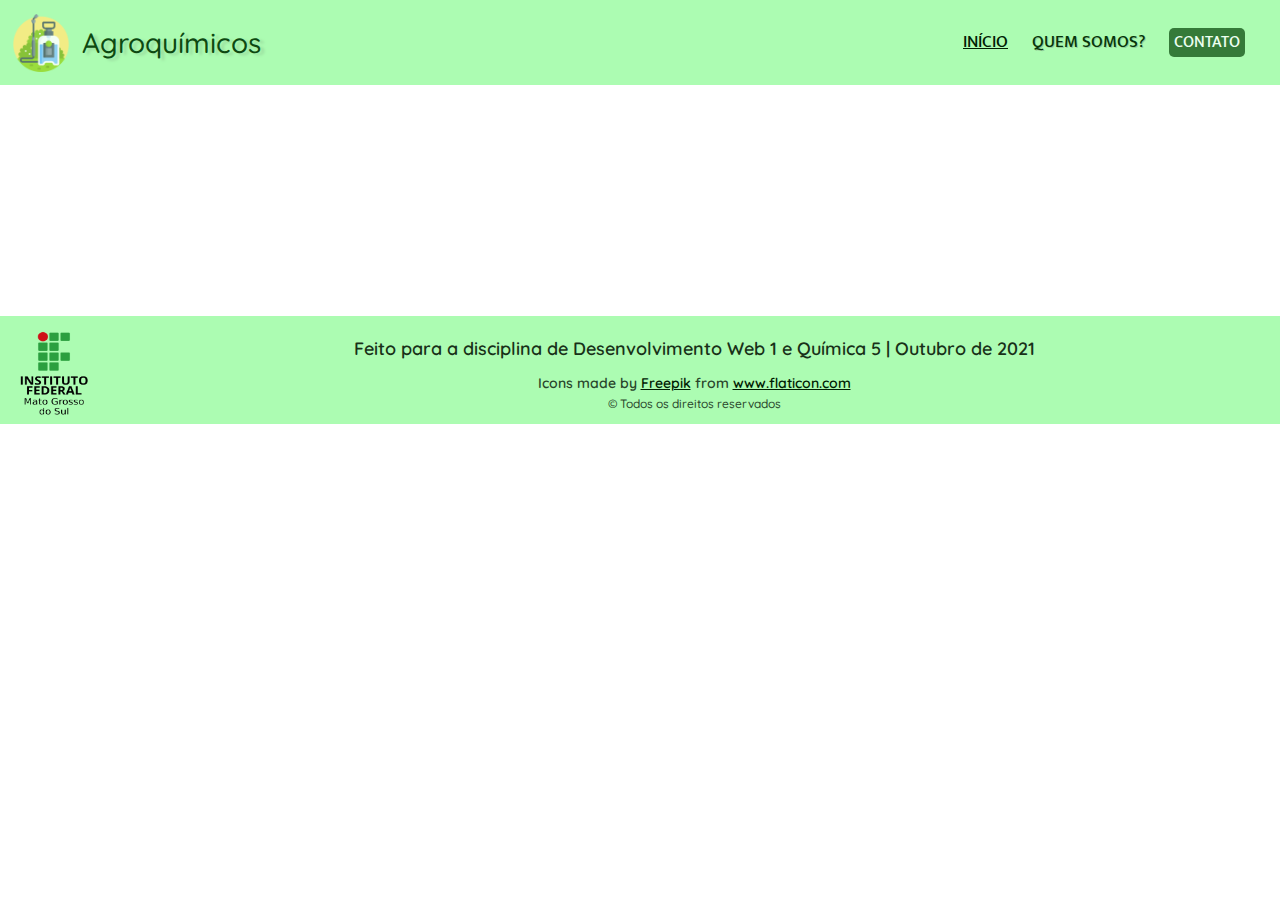
<file: index.html>
<!DOCTYPE html>
<html lang="pt-br">

<head>
    <meta charset="UTF-8">
    <meta http-equiv="X-UA-Compatible" content="IE=edge">
    <meta name="viewport" content="width=device-width, initial-scale=1.0">
    <link rel="stylesheet" href="reset.css">
    <link rel="stylesheet" href="style.css">
    <link rel="icon" href="Imagens/icon.png">
    <link href="https://fonts.googleapis.com/css2?family=Raleway:wght@300;800&display=swap" rel="stylesheet">
    <link href="https://fonts.googleapis.com/css2?family=Style+Script&display=swap" rel="stylesheet">
    <link
        href="https://fonts.googleapis.com/css2?family=Mukta:wght@300&family=Open+Sans+Condensed:wght@300&display=swap"
        rel="stylesheet">
    <link href="https://fonts.googleapis.com/css2?family=Quicksand:wght@300;400;500;600;700&display=swap"
        rel="stylesheet">
    <link href="https://fonts.googleapis.com/css2?family=Kaisei+HarunoUmi&display=swap" rel="stylesheet">
    <link href="https://fonts.googleapis.com/css2?family=Satisfy&display=swap" rel="stylesheet">
    <title>Agroquímicos</title>
</head>

<body>
    <header class="header__header">
        <div class="header__div">
            <img class="header__icone" src="Imagens/icon.png" alt="Icone agrotóxico">
            <h1>Agroquímicos</h1>
        </div>

        <nav>
            <ul>
                <li class="nav__lista"><a href="index.html" class="nav__lista--inicio">Início</a></li>
                <li class="nav__lista"><a href="quemsomos.html" class="nav__lista--quemsomos">Quem somos?</a></li>
                <li class="nav__lista"><a href="contatos.html" class="nav__lista--contatos">Contato</a></li>
            </ul>

        </nav>
    </header>

    <main>

        <!-- Agroquímicos, explicar o que é a agroquímica -->
        <!-- Agrotóxicos -->
        <!-- Efeitos dos agrotóxicos -->

    </main>

    <section class="espaço"> oi</section>

    <footer>

        <a href="https://www.ifms.edu.br/" target="blank">
            <img src="Imagens/ifms-logo.png" alt="Logo IFMS" class="footer__logo">
        </a>
        <div class="footer__div">
            <p class="footer__creditos"> Feito para a disciplina de Desenvolvimento Web 1 e Química 5
                |
                Outubro de 2021 </br> </p>
            <p class="footer__creditos--freepik">Icons made by <a href="https://www.freepik.com"
                    title="Freepik">Freepik</a> from <a href="https://www.flaticon.com/"
                    title="Flaticon">www.flaticon.com</a></p>
                
            <p class="footer__creditos--copyright"> © Todos os direitos reservados</p>
        </div>

    </footer>

</body>

</html>
</file>
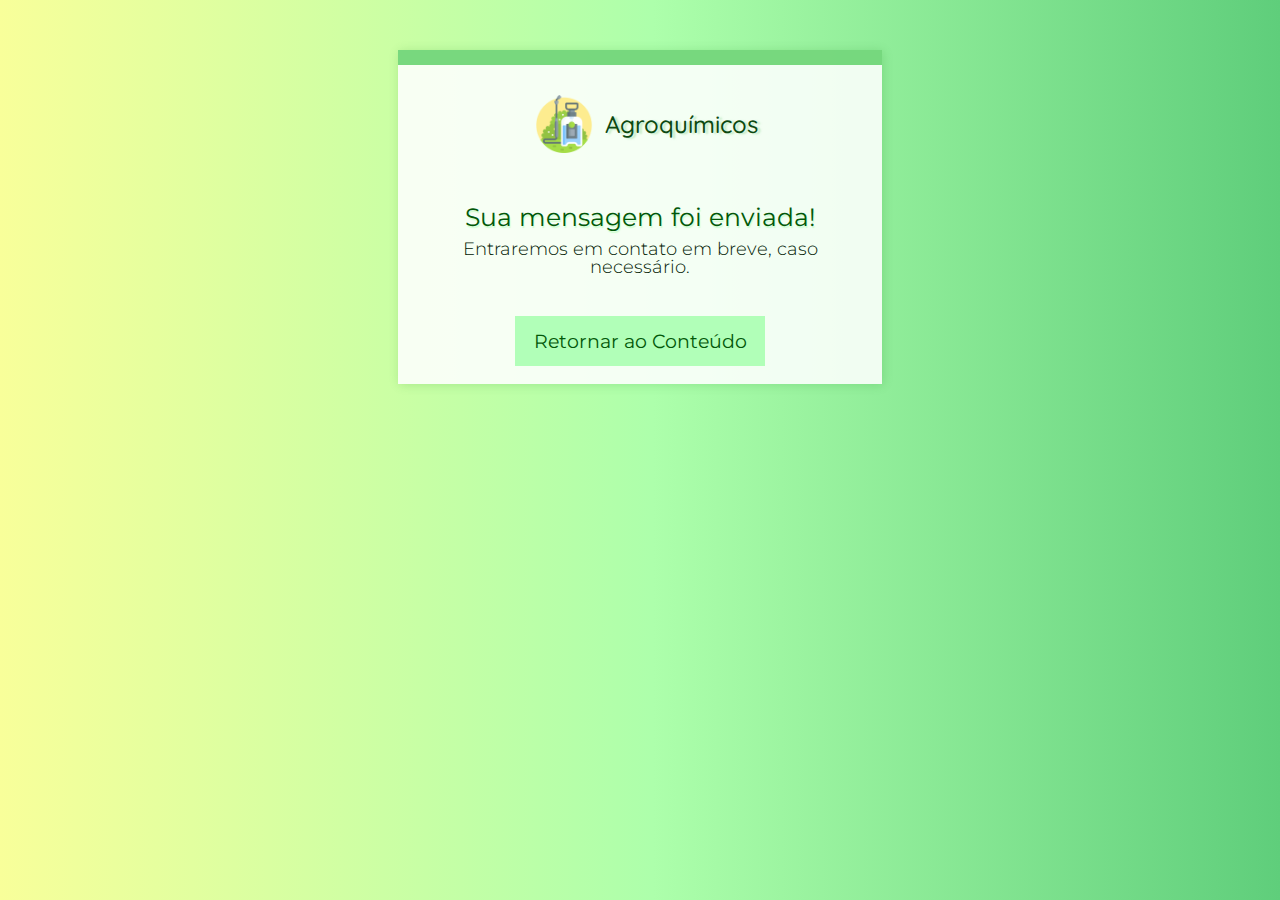
<file: contatoResposta.html>
<!DOCTYPE html>
<html lang="en">

<head>
    <meta charset="UTF-8">
    <meta http-equiv="X-UA-Compatible" content="IE=edge">
    <meta name="viewport" content="width=device-width, initial-scale=1.0">
    <link rel="stylesheet" href="reset.css">
    <link rel="stylesheet" href="contatoResposta.css">
    <link rel="icon" href="Imagens/icon.png">
    <link href="https://fonts.googleapis.com/css2?family=Raleway:wght@300;800&display=swap" rel="stylesheet">
    <link href="https://fonts.googleapis.com/css2?family=Style+Script&display=swap" rel="stylesheet">
    <link
        href="https://fonts.googleapis.com/css2?family=Mukta:wght@300&family=Open+Sans+Condensed:wght@300&display=swap"
        rel="stylesheet">
    <link href="https://fonts.googleapis.com/css2?family=Quicksand:wght@300;400;500;600;700&display=swap"
        rel="stylesheet">
    <link href="https://fonts.googleapis.com/css2?family=Bebas+Neue&display=swap" rel="stylesheet">
    <link href="https://fonts.googleapis.com/css2?family=Josefin+Sans:wght@100;300;400;500;600;700&display=swap"
        rel="stylesheet">
    <link
        href="https://fonts.googleapis.com/css2?family=Kaisei+HarunoUmi:wght@400;500;700&family=Montserrat:wght@200;300;400;500;600&family=Patua+One:wght@200;300;400;500;600&display=swap"
        rel="stylesheet">
    <link href="https://fonts.googleapis.com/css2?family=Hina+Mincho&display=swap" rel="stylesheet">
    <link href="https://fonts.googleapis.com/css2?family=Raleway:wght@200;300;400;500;600&display=swap"
        rel="stylesheet">
        <link href="https://fonts.googleapis.com/css2?family=Satisfy&display=swap" rel="stylesheet">
    <title>Agroquímicos | Mensagem Enviada!</title>
</head>

<body>

    <main>

        <div class="div__mensagem">

            <div class="div__icone">
                <img class="icone" src="Imagens/icon.png" alt="Icone agrotóxico">
                <h1> Agroquímicos </span></h1>
            </div>

            <h2> Sua mensagem foi enviada!</h2>

            <p>Entraremos em contato em breve, caso necessário.</p>

            <a href="index.html">
                <button>Retornar ao Conteúdo</button>
            </a>

        </div>

    </main>

</body>

</html>
</file>
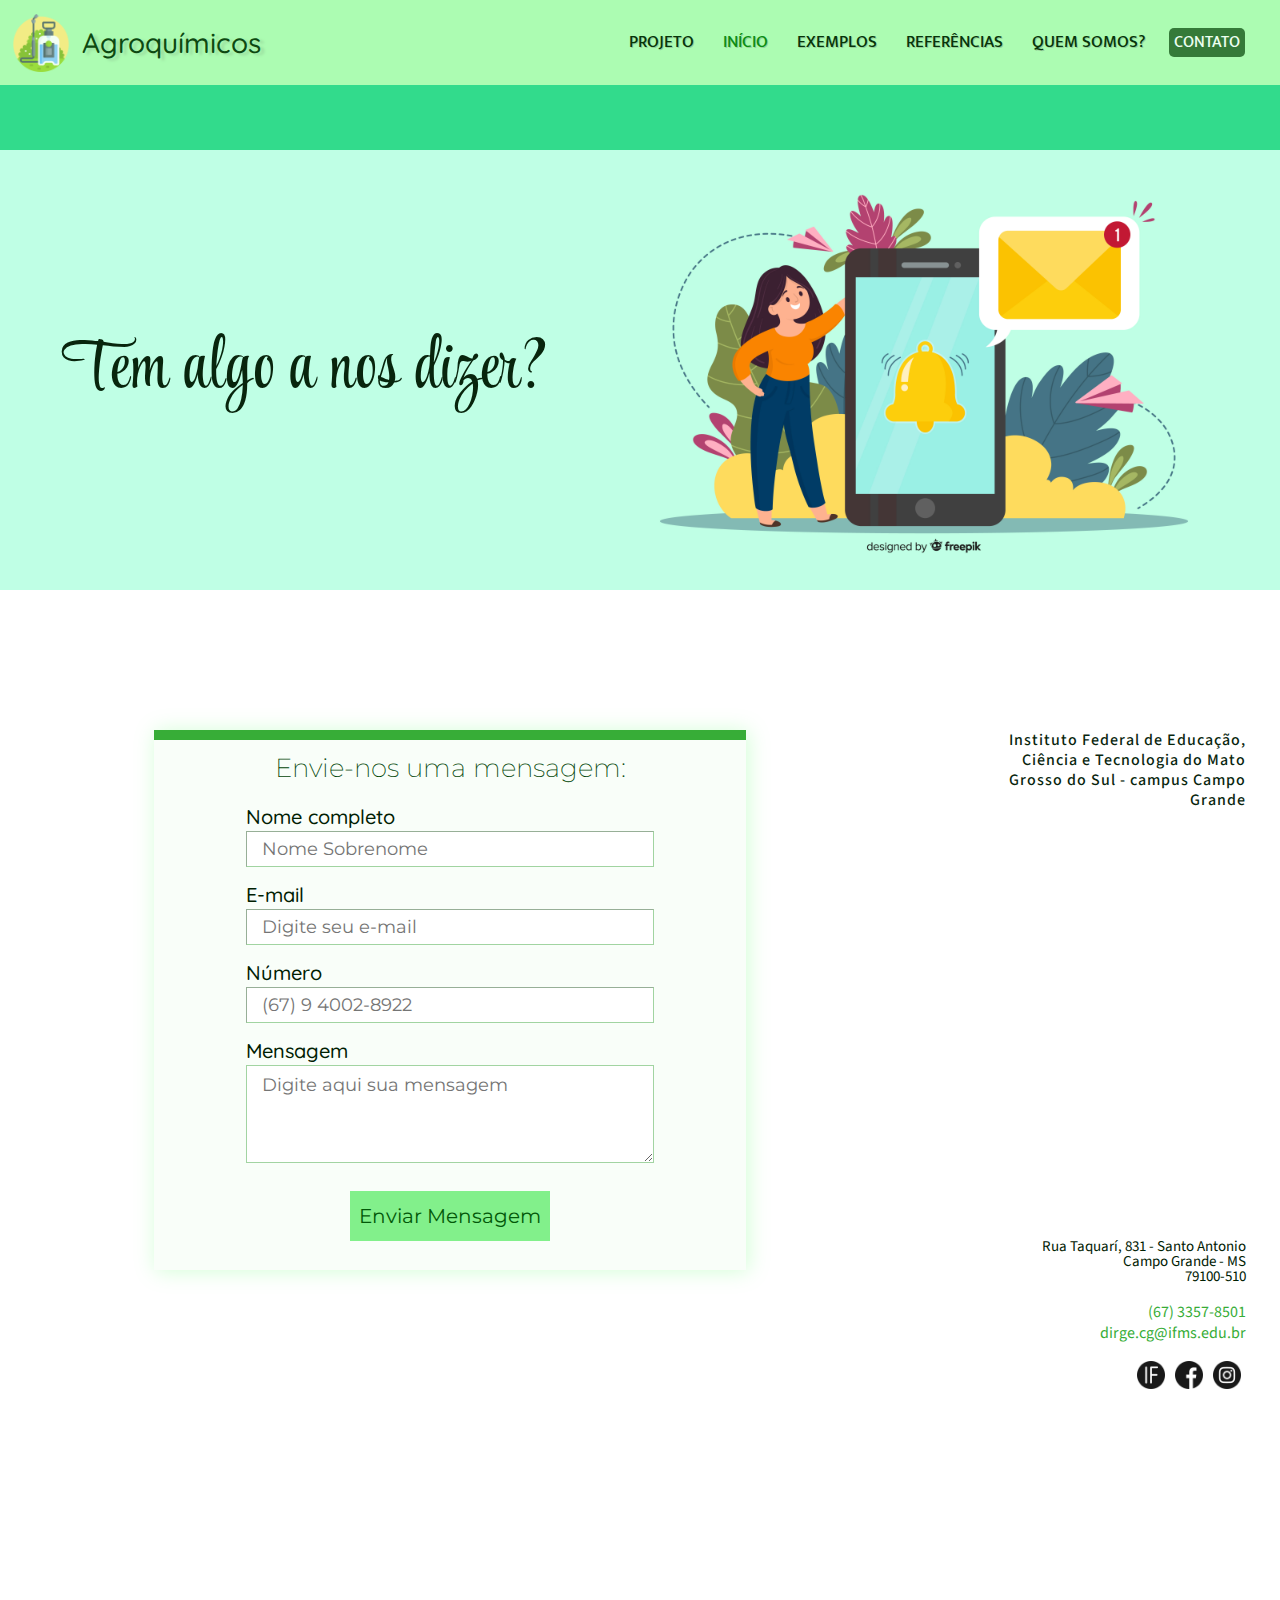
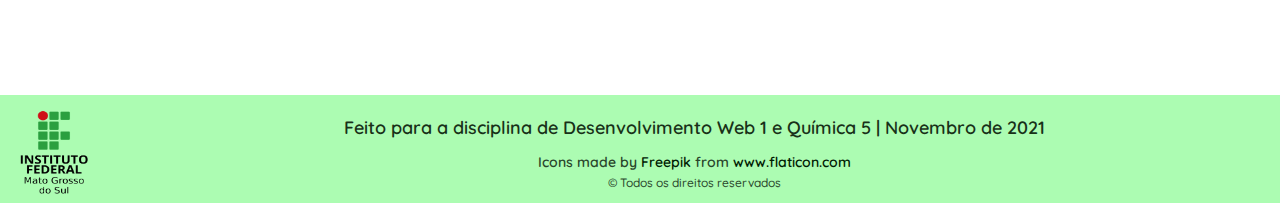
<file: contatos.html>
<!DOCTYPE html>
<html lang="pt-br">

<head>
    <meta charset="UTF-8">
    <meta http-equiv="X-UA-Compatible" content="IE=edge">
    <meta name="viewport" content="width=device-width, initial-scale=1.0">
    <link rel="stylesheet" href="reset.css">
    <link rel="stylesheet" href="style.css">
    <link rel="stylesheet" href="contatos.css">
    <script src="script.js"></script> 
    <link rel="icon" href="Imagens/icon.png">
    <link href="https://fonts.googleapis.com/css2?family=Raleway:wght@300;800&display=swap" rel="stylesheet">
    <link href="https://fonts.googleapis.com/css2?family=Style+Script&display=swap" rel="stylesheet">
    <link
        href="https://fonts.googleapis.com/css2?family=Mukta:wght@300&family=Open+Sans+Condensed:wght@300&display=swap"
        rel="stylesheet">
    <link href="https://fonts.googleapis.com/css2?family=Quicksand:wght@300;400;500;600;700&display=swap"
        rel="stylesheet">
    <link href="https://fonts.googleapis.com/css2?family=Bebas+Neue&display=swap" rel="stylesheet">
    <link href="https://fonts.googleapis.com/css2?family=Josefin+Sans:wght@100;300;400;500;600;700&display=swap"
        rel="stylesheet">
    <link
        href="https://fonts.googleapis.com/css2?family=Kaisei+HarunoUmi:wght@400;500;700&family=Montserrat:wght@200;300;400;500;600&family=Patua+One:wght@200;300;400;500;600&display=swap"
        rel="stylesheet">
    <link href="https://fonts.googleapis.com/css2?family=Hina+Mincho&display=swap" rel="stylesheet">
    <link href="https://fonts.googleapis.com/css2?family=Raleway:wght@200;300;400;500;600&display=swap"
        rel="stylesheet">
    <link href="https://fonts.googleapis.com/css2?family=Kaisei+Tokumin:wght@400;500;700&display=swap" rel="stylesheet">
    <link href="https://fonts.googleapis.com/css2?family=Satisfy&display=swap" rel="stylesheet">
    <link href="https://fonts.googleapis.com/css2?family=Source+Sans+Pro:wght@200;300;400;600;700&display=swap" rel="stylesheet">
    <link href="https://fonts.googleapis.com/css2?family=Georama:wght@100;200;300;400;500;600&display=swap" rel="stylesheet">
    <title>Agroquímicos | Contatos</title>
</head>

<body>
    <header class="header__header">
        <div class="header__div">
            <img class="header__icone" src="Imagens/icon.png" alt="Icone agrotóxico">
            <h1> Agroquímicos</h1>
        </div>

        <nav>
            <ul>
                <li class="nav__lista"><a href="paginainicial.html" class="nav__lista--projeto">Projeto</a></li>
                <li class="nav__lista"><a href="index.html" class="nav__lista--agrotoxicos">Início</a></li>
                <li class="nav__lista"><a href="exemplos.html" class="nav__lista--exemplos">Exemplos</a></li>
                <li class="nav__lista"><a href="referencias.html" class="nav__lista--referencias">Referências</a></li>
                <li class="nav__lista"><a href="quemsomos.html" class="nav__lista--quemsomos">Quem somos?</a></li>
                <li class="nav__lista"><a href="contatos.html" class="nav__lista--contatos">Contato</a></li>
            </ul>

        </nav>
    </header>

    <main>

        <section class="container__seção--titulo">
            <div class="seção__titulo--div">
                <h2 class="seção__titulo"> Tem algo a nos dizer? </h2> 
            </div>
            <div>
                <img src="Imagens/contato-img.jpg" alt="Imagem de início representando comunicação"  class="seção__titulo--img">
            </div>
        </section>

        <section class="container__seção--contato">
            <div class="form__contato">
                <form action="contatoResposta.html" method="POST" id="formContato" onsubmit="return validarMensagem();">
                    <legend>Envie-nos uma mensagem:</legend>
                    <fieldset class="fieldset__contato">
                        <label for="nome">Nome completo</label>
                        <input type="text" name="nome" id="nome" placeholder="Nome Sobrenome" required>

                        <label for="email">E-mail</label>
                        <input type="email" name="email" id="email" placeholder="Digite seu e-mail" required>

                        <label for="numero">Número</label>
                        <input type="tel" name="numero" id="numero" MAXLENGTH=11 class="form__numero"
                            placeholder="(67) 9 4002-8922" required>

                        <label for="mensagem">Mensagem<br></label> 
                        <textarea name="mensagem" id="mensagem" placeholder="Digite aqui sua mensagem" cols="30"
                            rows="7"></textarea>
                        <!-- tem que fazer js pra essa parte tb se tornar required -->
                    </fieldset>

                    <div class="div__button">
                        <input type="submit" value="Enviar Mensagem" class="input__botao">
                    </div>
                </form>
            </div>

            <div class="seção__localização">
                
                <h3 class="localização__nome">Instituto Federal de Educação, Ciência e Tecnologia do Mato Grosso do Sul - campus Campo Grande</h3>
                <div class="localização__mapa">
                    <iframe
                        src="https://www.google.com/maps/embed?pb=!1m14!1m8!1m3!1d14952.722216073276!2d-54.6545886!3d-20.4577761!3m2!1i1024!2i768!4f13.1!3m3!1m2!1s0x0%3A0x9d0c613c9cd5a2f4!2sInstituto%20Federal%20de%20Mato%20Grosso%20do%20Sul%20(IFMS)!5e0!3m2!1spt-BR!2sbr!4v1633543555992!5m2!1spt-BR!2sbr"
                        width="250" height="400" style="border:0;"></iframe>
                </div>

                <div class="localização__endereço">
                    <p class="localização__endereço">Rua Taquarí, 831 - Santo Antonio</p>
                    <p class="localização__endereço"> Campo Grande - MS</p>
                    <p class="localização__endereço">79100-510</p>
                </div>
                <p class="localização__telefone"> <a href="callto:(67) 3357-8501" target="blank" class="localização__meios">(67) 3357-8501</a></p>
            
                <p class="localização__meios"><a class="localização__meios" href="mailto:dirge.cg@ifms.edu.br?subject=E-mail" rel="noopener" target="_blank" title="dirge.cg@ifms.edu.br" data-mce-href="mailto:dirge.cg@ifms.edu.br?subject=E-mail">dirge.cg@ifms.edu.br</a></p>
                <ul class="localização__contatos">
                    <li> <a href="https://www.ifms.edu.br/" target="blank"> <img alt="Icone com 'IF'" src="Imagens/icon-if.png" class="localização__icone"> </a> </li>
                    <li> <a href="https://www.facebook.com/ifms.oficial" target="blank"> <img alt="Icone do Facebook" src="Imagens/icon-facebook.png" class="localização__icone"> </a> </li>
                    <li> <a href="https://www.instagram.com/ifms.oficial/" target="blank"> <img alt="Icone do Instagram" src="Imagens/icon-instagram.png" class="localização__icone"> </a> </li>
                </ul>

            </div>
        </section>

    </main>

    <footer>
        
        <a href="https://www.ifms.edu.br/" target="blank">
            <img src="Imagens/ifms-logo.png" alt="Logo IFMS" class="footer__logo">
        </a>
        <div class="footer__div">
            <p class="footer__creditos"> Feito para a disciplina de Desenvolvimento Web 1 e Química 5 |
                Novembro de 2021 </br> </p>
        <p class="footer__creditos--freepik">Icons made by <a href="https://www.freepik.com" title="Freepik">Freepik</a> from <a href="https://www.flaticon.com/" title="Flaticon">www.flaticon.com</a></p>

            <p class="footer__creditos--copyright"> © Todos os direitos reservados</p>
        </div>

    </footer>
</body>
</html>
</file>
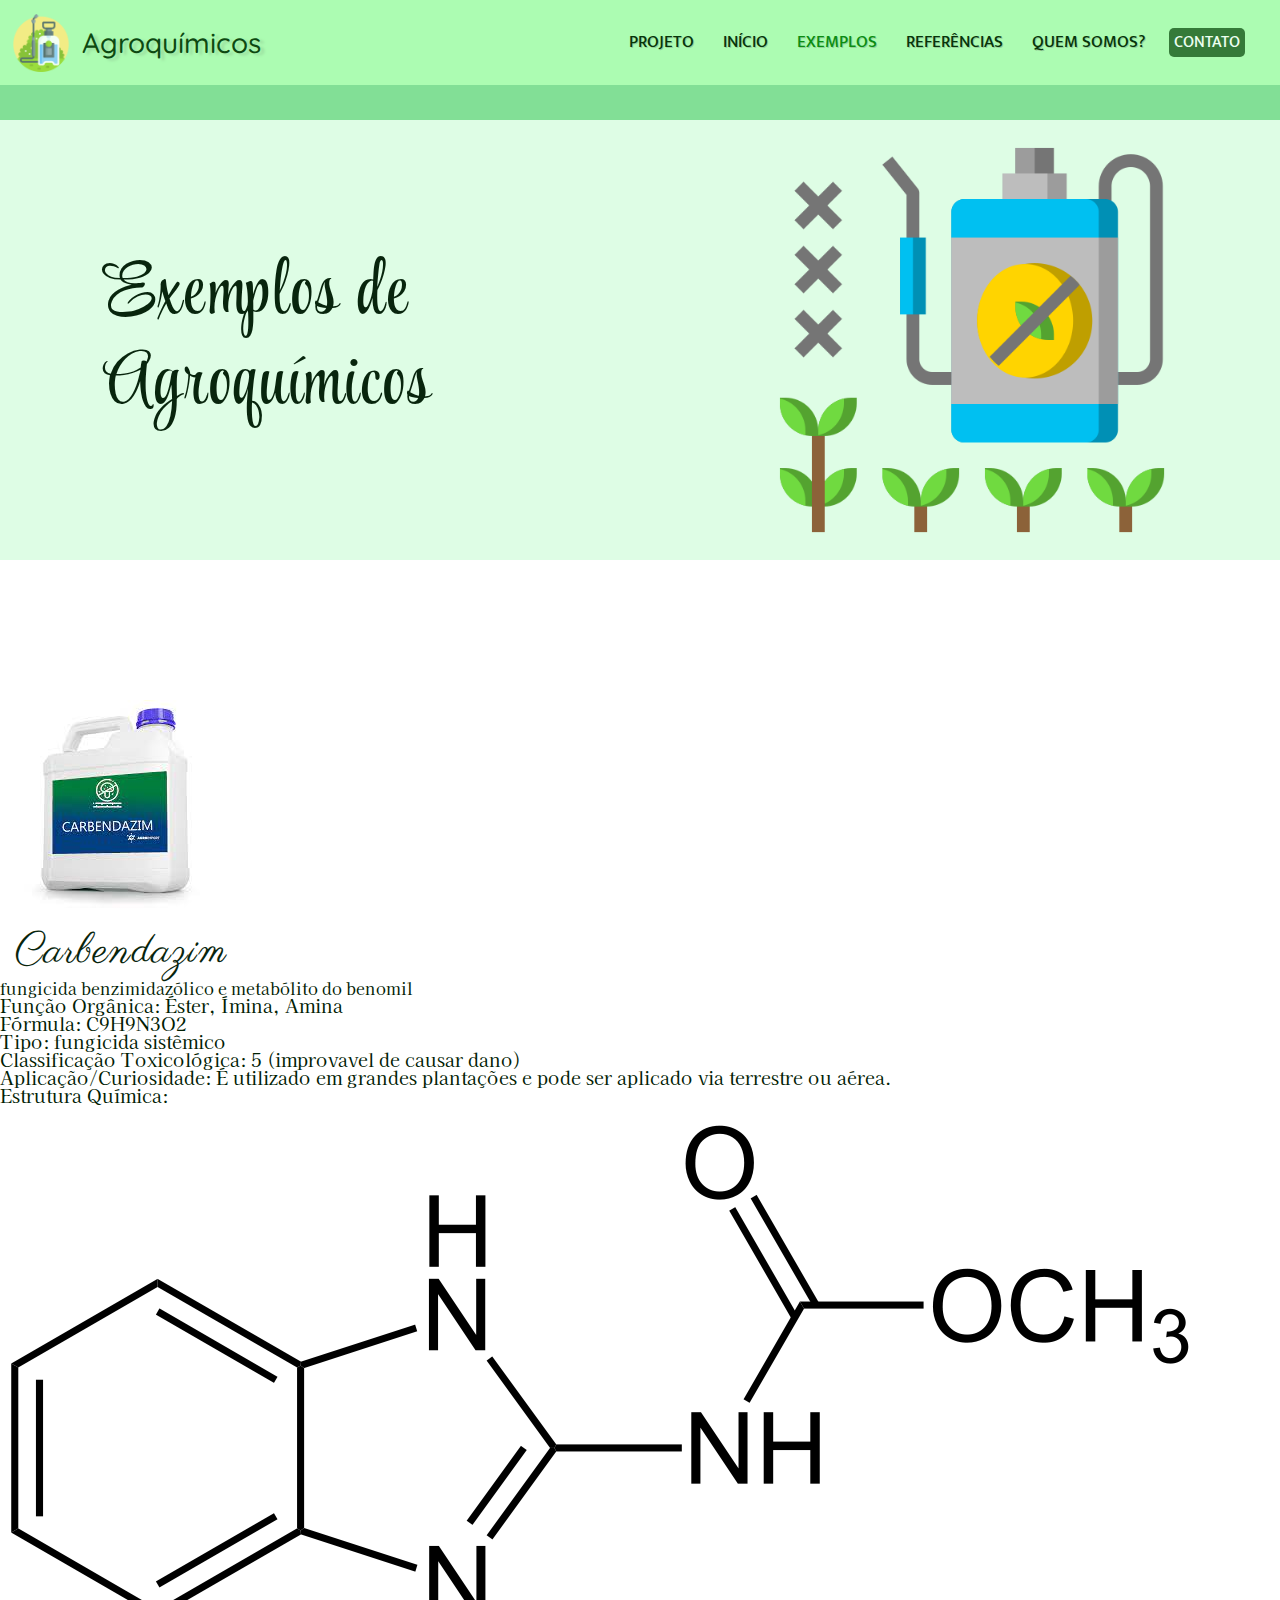
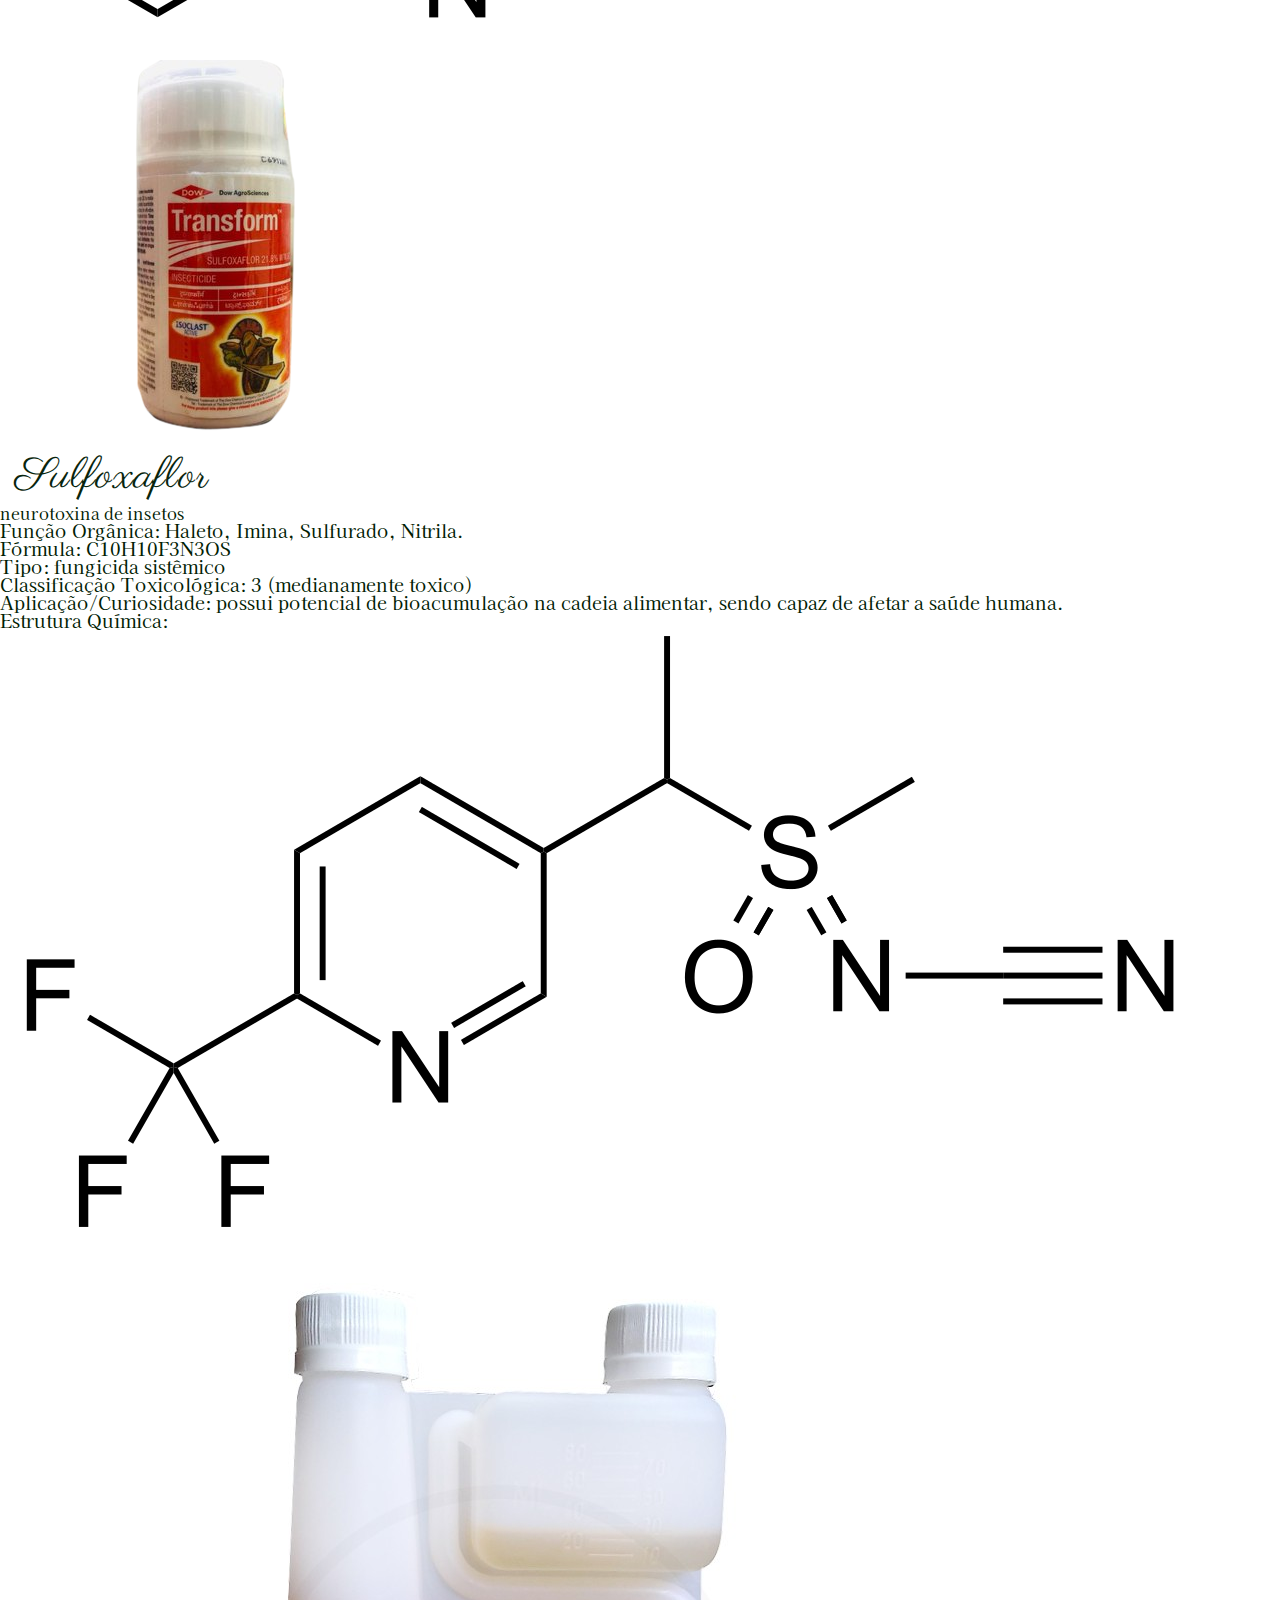
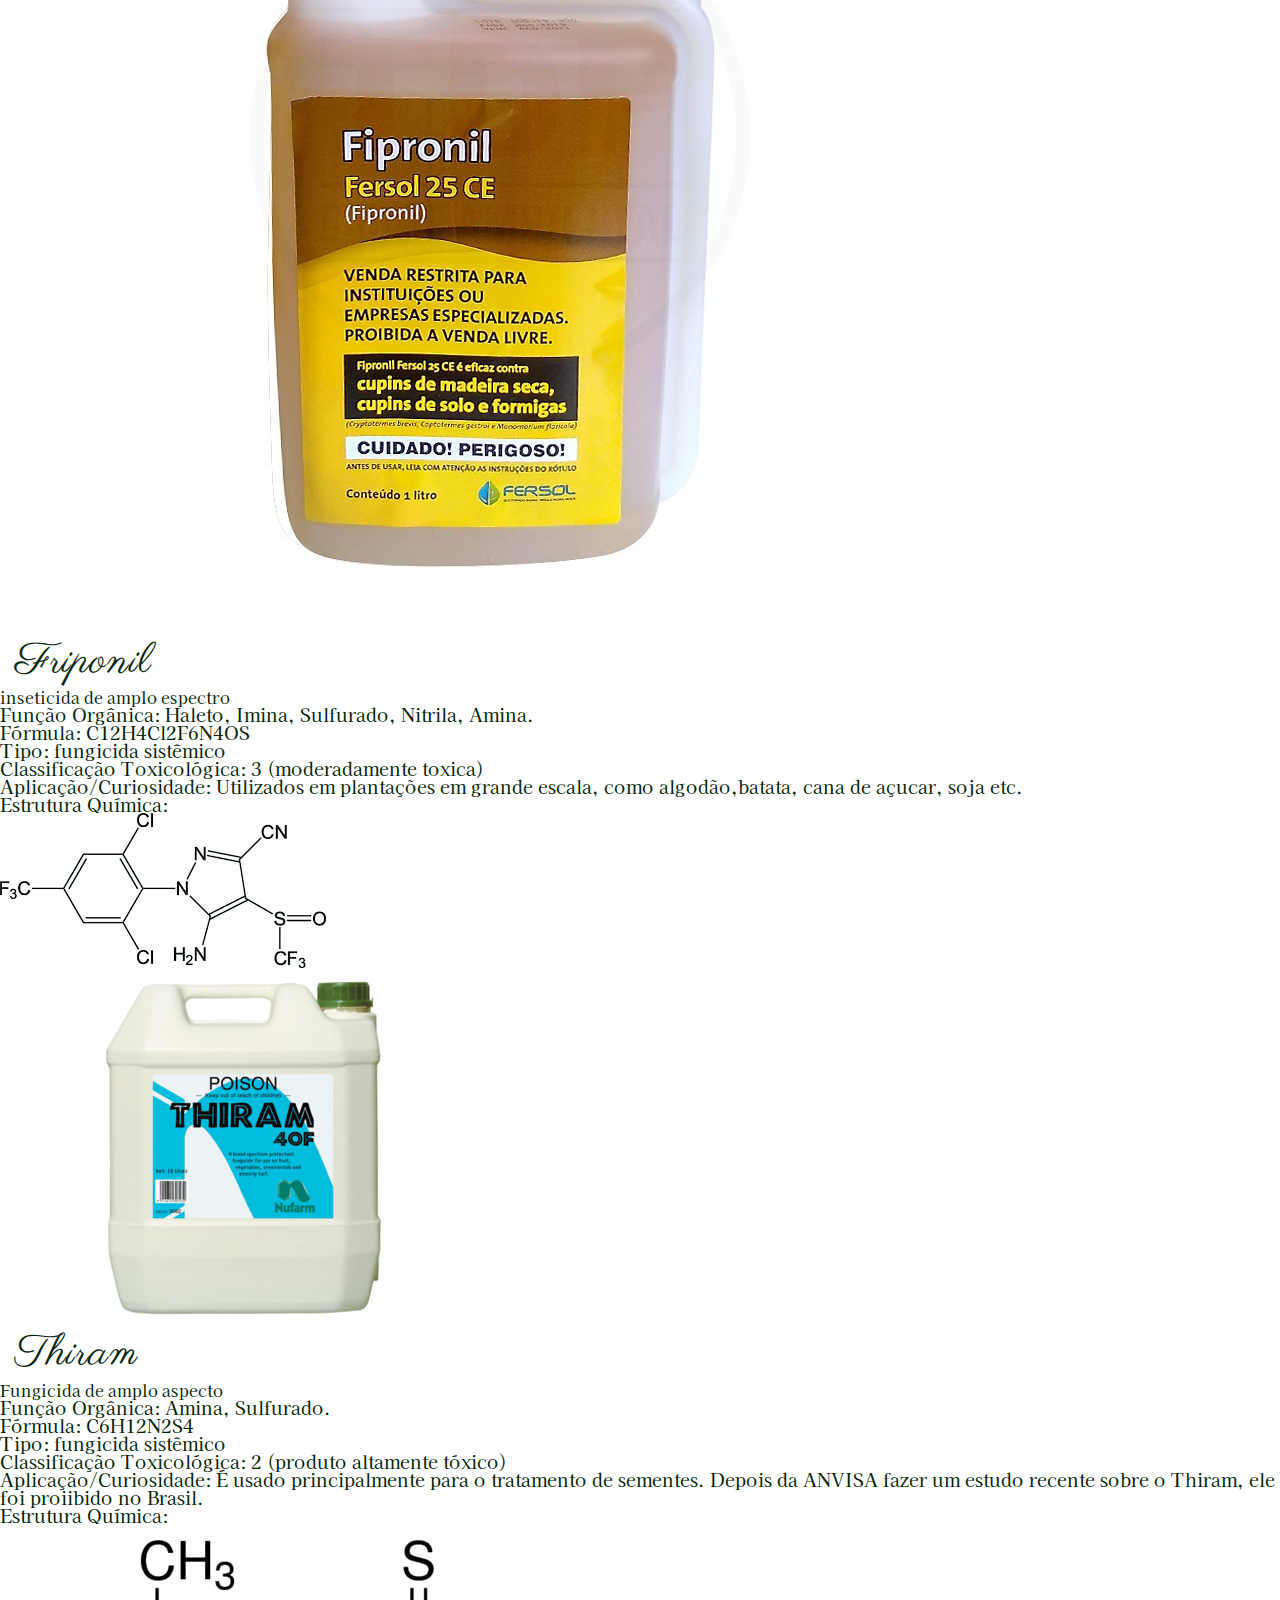
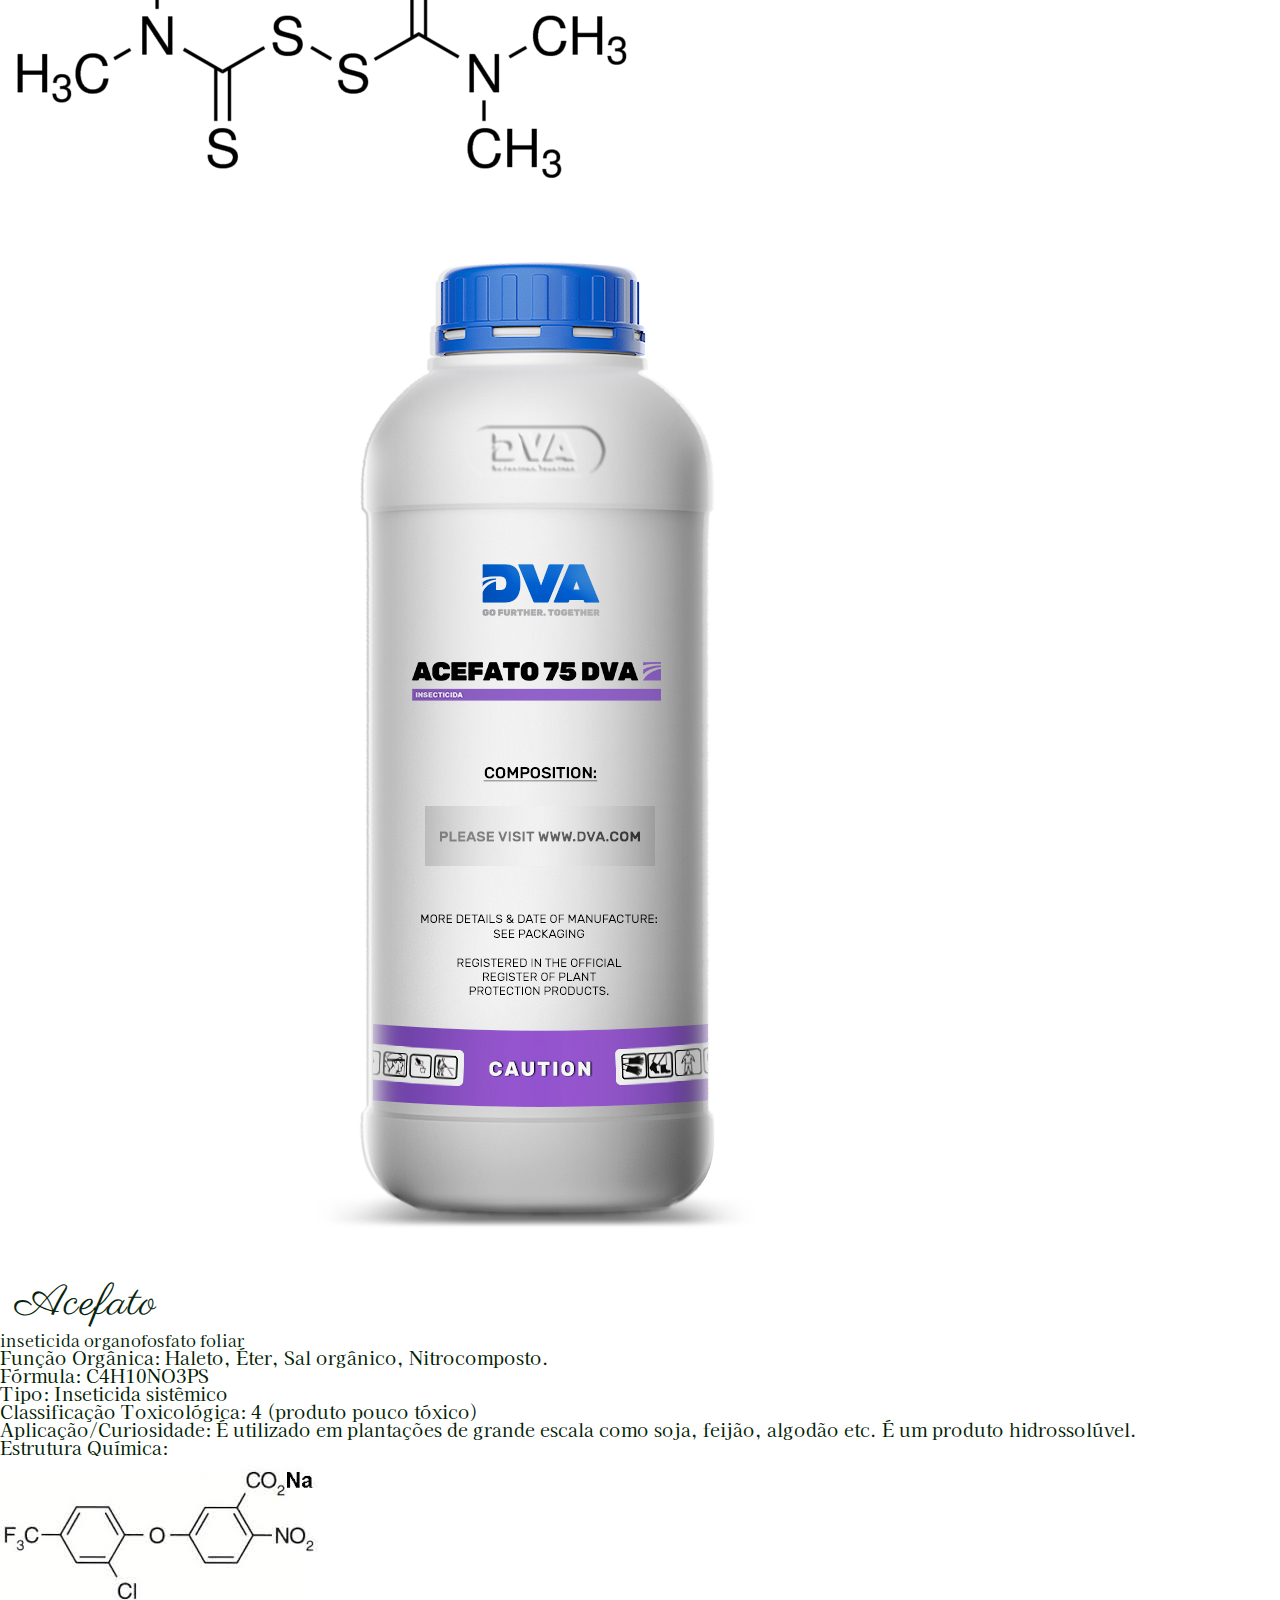
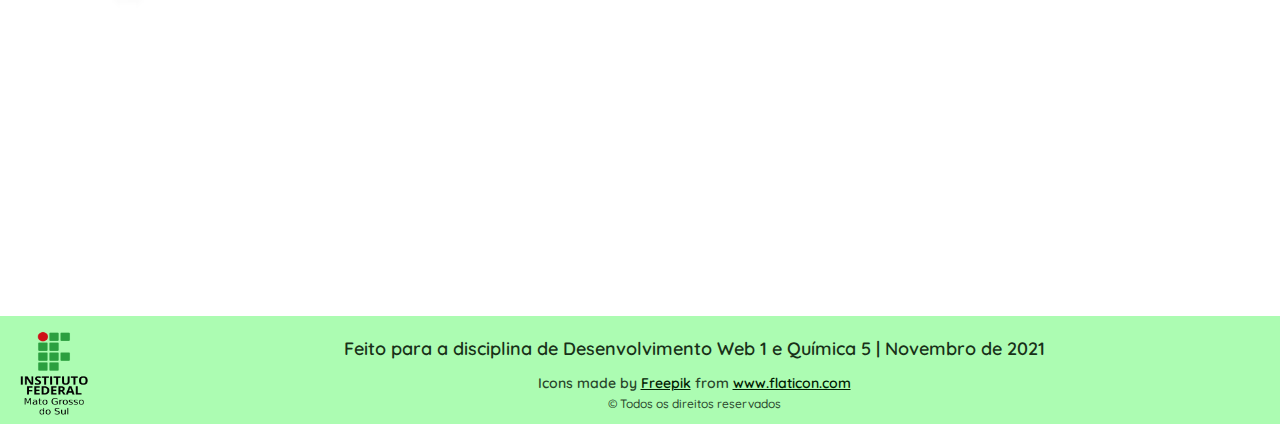
<file: exemplos.html>
<!DOCTYPE html>
<html lang="pt-br">

<head>
    <meta charset="UTF-8">
    <meta http-equiv="X-UA-Compatible" content="IE=edge">
    <meta name="viewport" content="width=device-width, initial-scale=1.0">
    <link rel="stylesheet" href="reset.css">
    <link rel="stylesheet" href="style.css">
    <link rel="stylesheet" href="exemplos.css">
    <link rel="icon" href="Imagens/icon.png">
    <link href="https://fonts.googleapis.com/css2?family=Raleway:wght@300;800&display=swap" rel="stylesheet">
    <link href="https://fonts.googleapis.com/css2?family=Style+Script&display=swap" rel="stylesheet">
    <link
        href="https://fonts.googleapis.com/css2?family=Mukta:wght@300&family=Open+Sans+Condensed:wght@300&display=swap"
        rel="stylesheet">
    <link href="https://fonts.googleapis.com/css2?family=Quicksand:wght@300;400;500;600;700&display=swap"
        rel="stylesheet">
    <link href="https://fonts.googleapis.com/css2?family=Kaisei+HarunoUmi&display=swap" rel="stylesheet">
    <link href="https://fonts.googleapis.com/css2?family=Satisfy&display=swap" rel="stylesheet">
    <link href="https://fonts.googleapis.com/css2?family=Bad+Script&family=Handlee&family=Parisienne&display=swap"
        rel="stylesheet">
    <title>Agroquímicos</title>
</head>

<body>
    <header class="header__header">
        <div class="header__div">
            <img class="header__icone" src="Imagens/icon.png" alt="Icone agrotóxico">
            <h1>Agroquímicos</h1>
        </div>

        <nav>
            <ul>
                <li class="nav__lista"><a href="paginainicial.html" class="nav__lista--projeto">Projeto</a></li>
                <li class="nav__lista"><a href="index.html" class="nav__lista--agrotoxicos">Início</a></li>
                <li class="nav__lista"><a href="exemplos.html" class="nav__lista--exemplos">Exemplos</a></li>
                <li class="nav__lista"><a href="referencias.html" class="nav__lista--referencias">Referências</a></li>
                <li class="nav__lista"><a href="quemsomos.html" class="nav__lista--quemsomos">Quem somos?</a></li>
                <li class="nav__lista"><a href="contatos.html" class="nav__lista--contatos">Contato</a></li>
            </ul>

        </nav>
    </header>

    <main>

        <section class="container__seção--titulo">
            <div class="seção__titulo--div">
                <h2 class="seção__titulo"> Exemplos de Agroquímicos </h2>
            </div>
            <div>
                <img src="Imagens/pesticide.png" alt="Arte esquematizando a utilização de agroquímicos"
                    class="seção__titulo--img">
            </div>
        </section>

        <section class="seçao__conteudo--exemplo">
            <div>
                <img alt="Fotografia do Agroquimico" src="Imagens/carbendazim.png" class="agroquimico__img">
            </div>

            <div class="conteudo">
                <h3>Carbendazim</h3>
                <h4>fungicida benzimidazólico e metabólito do benomil</h4>
                <p><span>Função Orgânica:</span> Éster, Ímina, Amina</p>
                <p><span>Fórmula:</span> C9H9N3O2</p>
                <p><span>Tipo:</span> fungicida sistêmico </p>
                <p><span>Classificação Toxicológica:</span> 5 (improvavel de causar dano)</p>
                <p><span>Aplicação/Curiosidade:</span> É utilizado em grandes plantações e pode ser aplicado via
                    terrestre ou aérea. </p>
            </div>

            <div>
                <p class="estrutura__titulo">Estrutura Química:</p>
                <img alt="Estrutura Química do Agroquimico" src="imagens da pesquisa/Carbendazim.png"
                    class="estrutura__img">
            </div>
        </section>

        <section class="seçao__conteudo--exemplo">
            <div>
                <img alt="Fotografia do Agroquimico" src="Imagens/sulfoxaflor.png" class="agroquimico__img">
            </div>

            <div class="conteudo">
                <h3>Sulfoxaflor</h3>
                <h4>neurotoxina de insetos </h4>
                <p><span>Função Orgânica:</span> Haleto, Imina, Sulfurado, Nitrila.</p>
                <p><span>Fórmula:</span> C10H10F3N3OS</p>
                <p><span>Tipo:</span> fungicida sistêmico </p>
                <p><span>Classificação Toxicológica:</span> 3 (medianamente toxico)</p>
                <p><span>Aplicação/Curiosidade:</span> possui potencial de bioacumulação na cadeia alimentar, sendo
                    capaz
                    de afetar a saúde humana.</p>
            </div>

            <div>
                <p class="estrutura__titulo">Estrutura Química:</p>
                <img alt="Estrutura Química do Agroquimico" src="imagens da pesquisa/estrutura da Sulfoxaflor.png"
                    class="estrutura__img">
            </div>
        </section>

        <section class="seçao__conteudo--exemplo">
            <div>
                <img alt="Fotografia do Agroquimico" src="Imagens/fipronil.jpg" class="agroquimico__img">
            </div>

            <div class="conteudo">
                <h3>Friponil</h3>
                <h4>inseticida de amplo espectro</h4>
                <p><span>Função Orgânica:</span> Haleto, Imina, Sulfurado, Nitrila, Amina.</p>
                <p><span>Fórmula:</span> C12H4Cl2F6N4OS</p>
                <p><span>Tipo:</span> fungicida sistêmico </p>
                <p><span>Classificação Toxicológica:</span> 3 (moderadamente toxica)</p>
                <p><span>Aplicação/Curiosidade:</span> Utilizados em plantações em grande escala, como algodão,batata, cana de açucar, soja etc. </p>
            </div>

            <div>
                <p class="estrutura__titulo">Estrutura Química:</p>
                <img alt="Estrutura Química do Agroquimico" src="Imagens/fipronil melhor se n der certo.png"
                    class="estrutura__img">
            </div>
        </section>

        <section class="seçao__conteudo--exemplo">
            <div>
                <img alt="Fotografia do Agroquimico" src="Imagens/thiram certo agr.png" class="agroquimico__img">
            </div>

            <div class="conteudo">
                <h3>Thiram</h3>
                <h4>Fungicida de amplo aspecto</h4>
                <p><span>Função Orgânica:</span> Amina, Sulfurado.</p>
                <p><span>Fórmula:</span> C6H12N2S4</p>
                <p><span>Tipo:</span> fungicida sistêmico </p>
                <p><span>Classificação Toxicológica:</span> 2 (produto altamente tóxico)</p>
                <p><span>Aplicação/Curiosidade:</span> É usado principalmente para o tratamento de sementes.
                Depois da ANVISA fazer um estudo recente sobre o Thiram, ele foi proiibido no Brasil. </p>
            </div>

            <div>
                <p class="estrutura__titulo">Estrutura Química:</p>
                <img alt="Estrutura Química do Agroquimico" src="Imagens/thiram estrutura.png"
                    class="estrutura__img">
            </div>
        </section>

        <section class="seçao__conteudo--exemplo">
            <div>
                <img alt="Fotografia do Agroquimico" src="Imagens/ACEFATO 1.jpg" class="agroquimico__img">
            </div>

            <div class="conteudo">
                <h3>Acefato</h3>
                <h4> inseticida organofosfato foliar</h4>
                <p><span>Função Orgânica:</span> Haleto, Éter, Sal orgânico, Nitrocomposto.</p>
                <p><span>Fórmula:</span> C4H10NO3PS</p>
                <p><span>Tipo:</span>  Inseticida sistêmico </p>
                <p><span>Classificação Toxicológica:</span> 4 (produto pouco tóxico)</p>
                <p><span>Aplicação/Curiosidade:</span> É utilizado em plantações de grande escala como soja, feijão, algodão etc. É um produto hidrossolúvel. </p>
            </div>

            <div>
                <p class="estrutura__titulo">Estrutura Química:</p>
                <img alt="Estrutura Química do Agroquimico" src="Imagens/acefato estrutura.jpg"
                    class="estrutura__img">
            </div>
        </section>

    </main>

    <footer>

        <a href="https://www.ifms.edu.br/" target="blank">
            <img src="Imagens/ifms-logo.png" alt="Logo IFMS" class="footer__logo">
        </a>
        <div class="footer__div">
            <p class="footer__creditos"> Feito para a disciplina de Desenvolvimento Web 1 e Química 5
                |
                Novembro de 2021 </br> </p>
            <p class="footer__creditos--freepik">Icons made by <a href="https://www.freepik.com"
                    title="Freepik">Freepik</a> from <a href="https://www.flaticon.com/"
                    title="Flaticon">www.flaticon.com</a></p>

            <p class="footer__creditos--copyright"> © Todos os direitos reservados</p>
        </div>

    </footer>

</body>

</html>
</file>
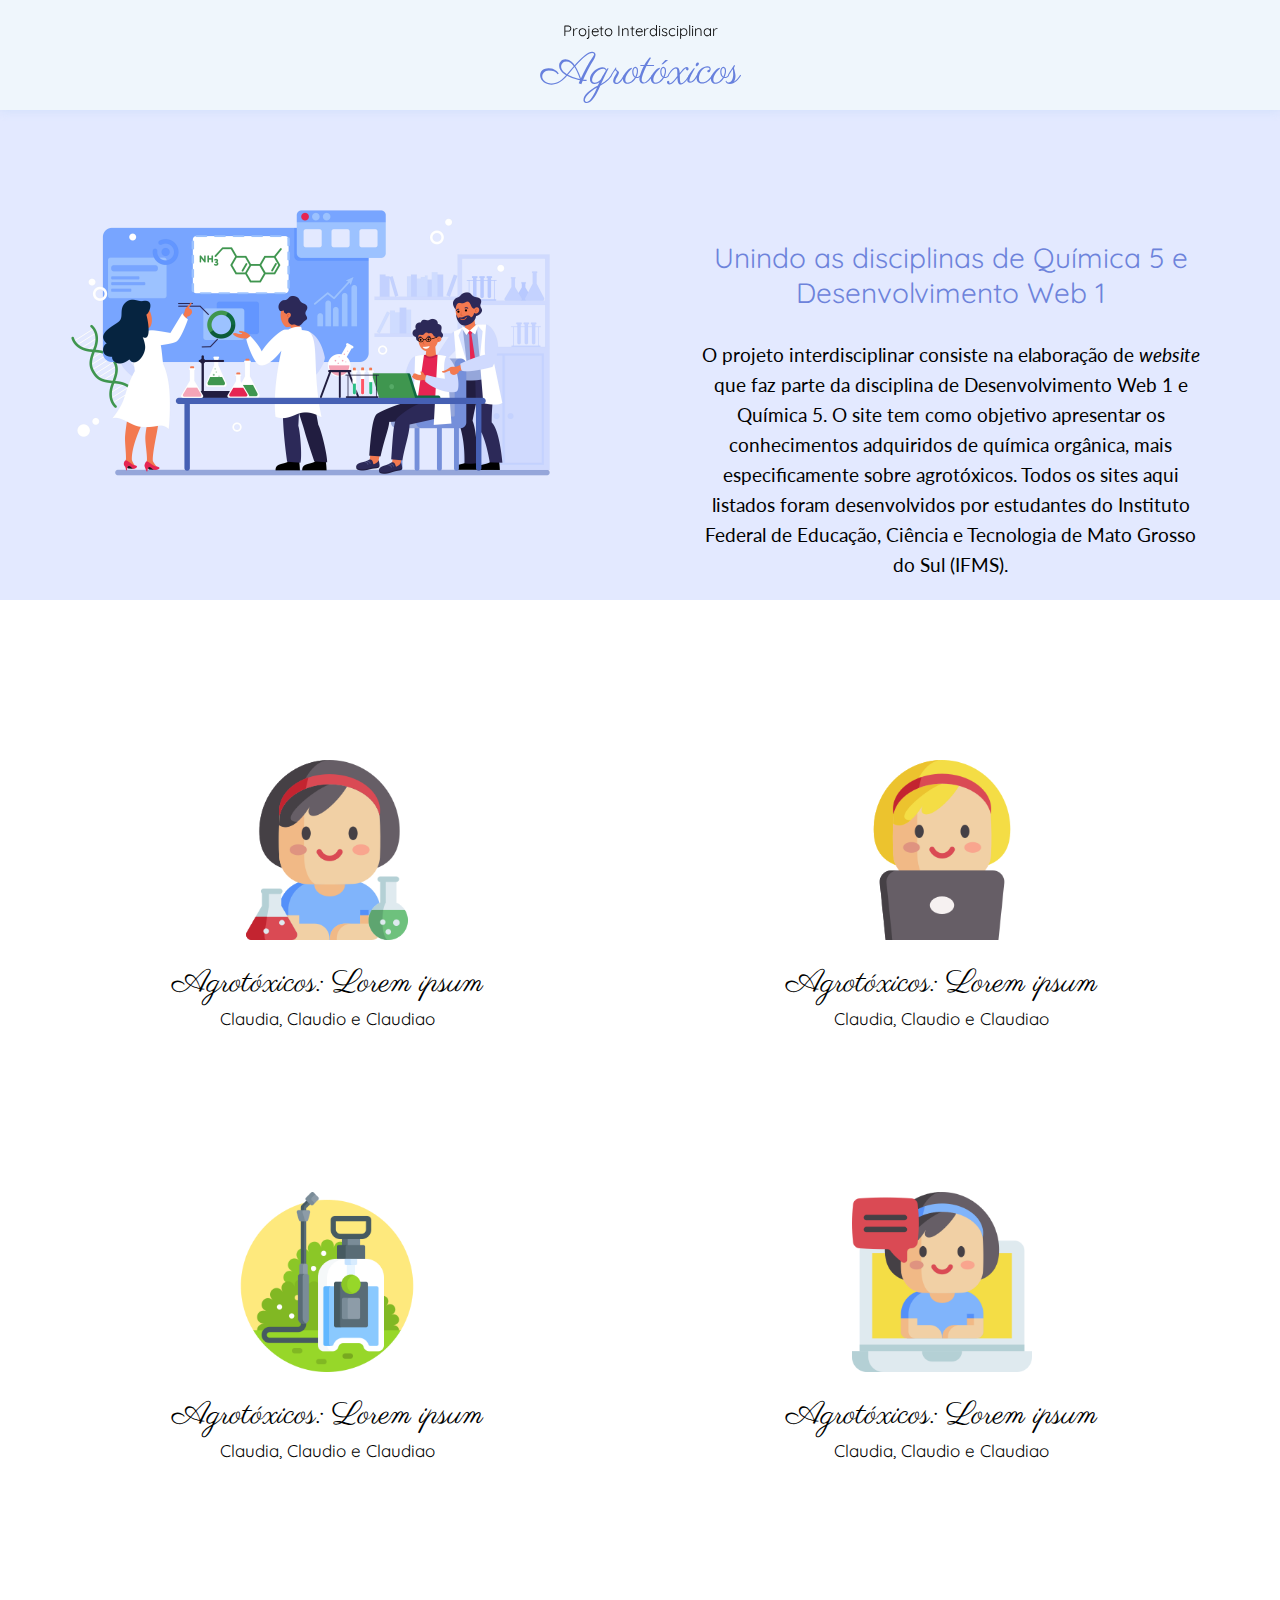
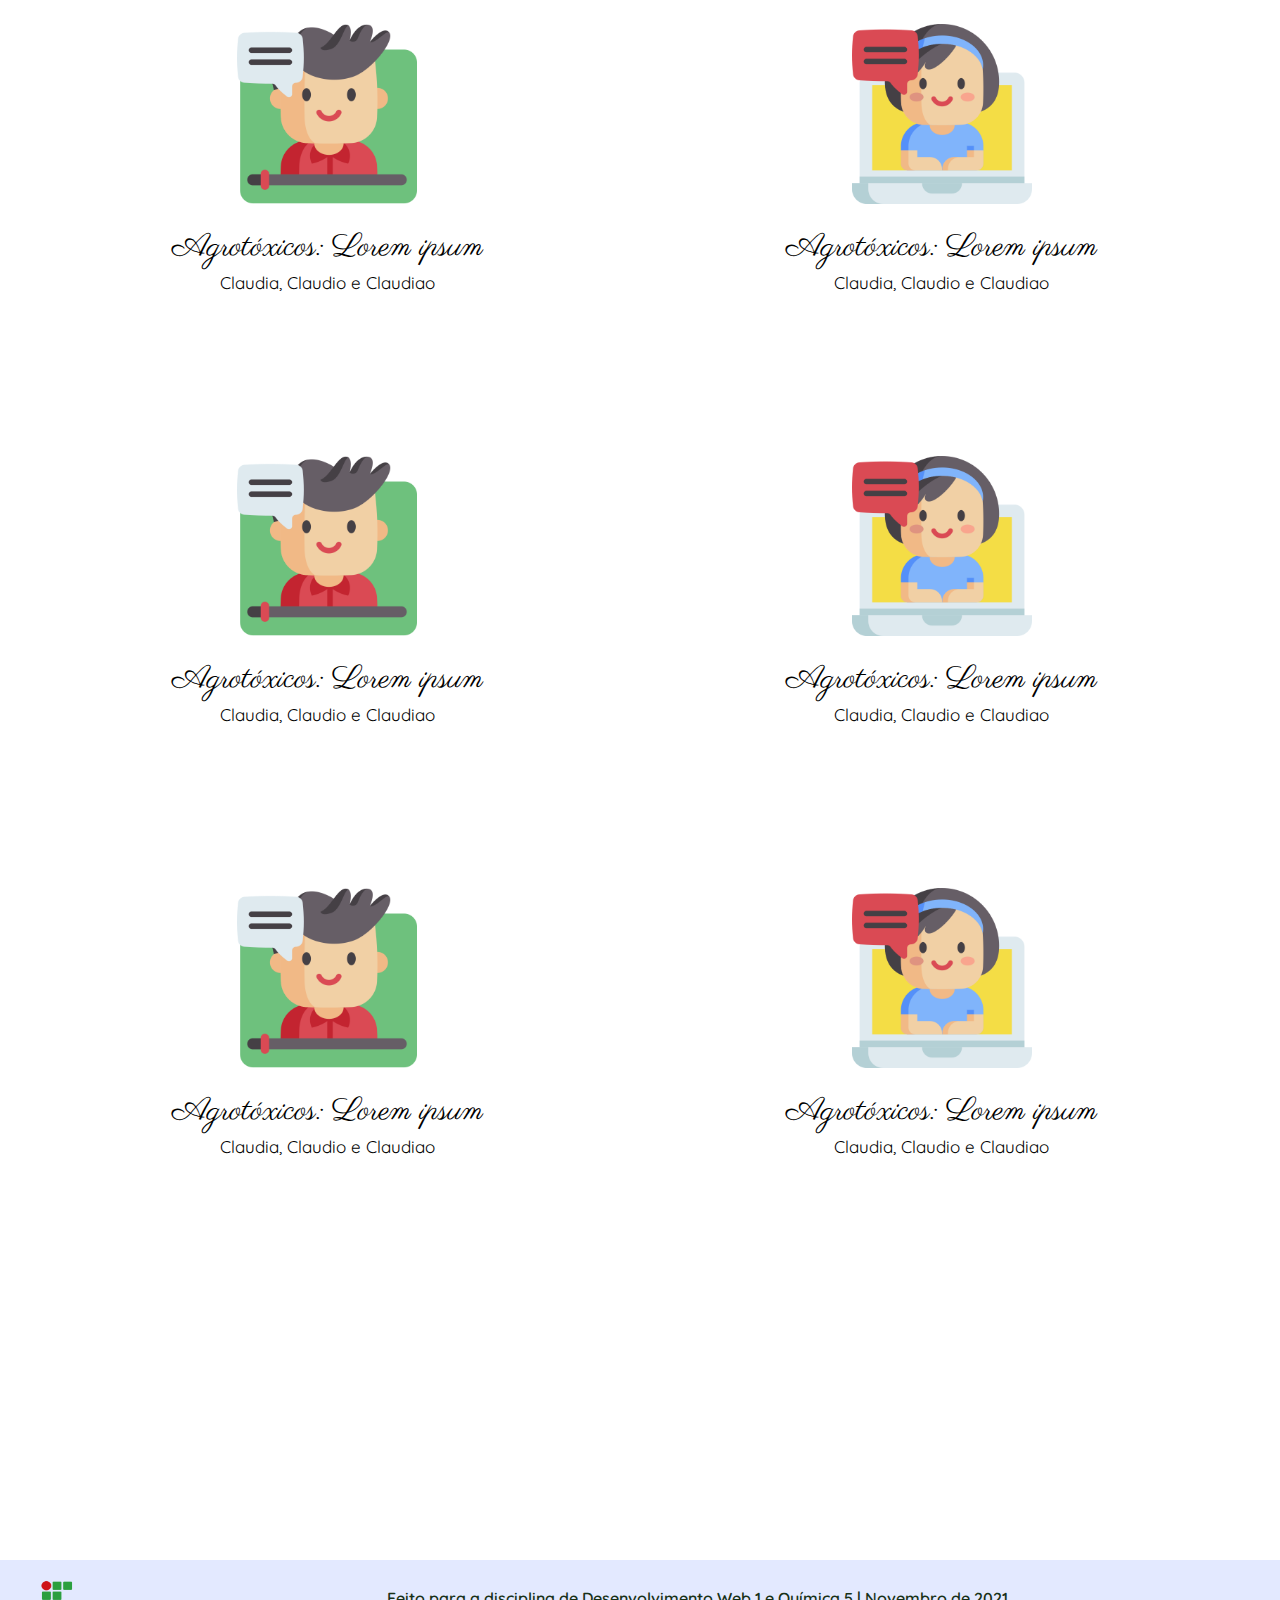
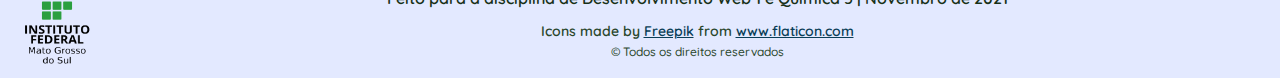
<file: paginainicial.html>
<!DOCTYPE html>
<html lang="en">

<head>
    <meta charset="UTF-8">
    <meta http-equiv="X-UA-Compatible" content="IE=edge">
    <meta name="viewport" content="width=device-width, initial-scale=1.0">
    <link rel="icon" href="Imagens/icone.png">
    <link rel="stylesheet" href="reset.css">
    <link rel="stylesheet" href="paginainicial.css">
    <link href="https://fonts.googleapis.com/css2?family=Raleway:wght@300;800&display=swap" rel="stylesheet">
    <link href="https://fonts.googleapis.com/css2?family=Style+Script&display=swap" rel="stylesheet">
    <link
        href="https://fonts.googleapis.com/css2?family=Mukta:wght@300&family=Open+Sans+Condensed:wght@300&display=swap"
        rel="stylesheet">
    <link href="https://fonts.googleapis.com/css2?family=Quicksand:wght@300;400;500;600;700&display=swap"
        rel="stylesheet">
    <link href="https://fonts.googleapis.com/css2?family=Kaisei+HarunoUmi&display=swap" rel="stylesheet">
    <link href="https://fonts.googleapis.com/css2?family=Handlee&family=Parisienne&display=swap" rel="stylesheet">
    <link href="https://fonts.googleapis.com/css2?family=Patua+One&display=swap" rel="stylesheet">
    <link href="https://fonts.googleapis.com/css2?family=Satisfy&display=swap" rel="stylesheet">
    <link href="https://fonts.googleapis.com/css2?family=Lato:wght@100;300;400;700&display=swap" rel="stylesheet">
    <link href="https://fonts.googleapis.com/css2?family=Bad+Script&family=Handlee&family=Parisienne&display=swap"
        rel="stylesheet">
    <title>Projeto Interdisciplinar - Agrotóxicos</title>
</head>

<body>
    <header class="header__header">
        <div class="header__div">
            <h2 class="header__titulo">Projeto Interdisciplinar</h2>
            <h1>Agrotóxicos</h1>
        </div>
    </header>

    <section class="seçao__paragrafo">

        <div class="seçao__paragrafo--img">
            <img alt="" src="Imagens/seçao-paragrafo-img.jpg" class="paragrafo__img">
        </div>
        <div class="seçao__paragrafo--div">
            <h2 class="seçao__paragrafo--titulo">
                Unindo as disciplinas de Química 5 e Desenvolvimento Web 1
            </h2>

            <p class="paragrafo">O projeto interdisciplinar consiste na elaboração de <span
                    class="italico">website</span> que faz parte da disciplina de
                Desenvolvimento Web 1 e Química 5. O site tem como objetivo apresentar os conhecimentos adquiridos de
                química orgânica, mais especificamente sobre agrotóxicos. Todos os sites aqui listados foram
                desenvolvidos por estudantes do Instituto Federal de Educação, Ciência e Tecnologia de Mato Grosso do
                Sul (IFMS). </p>
        </div>

    </section>

    <main>

        <section class="seçao__conteudo">

            <div class="seçao__conteudo--linha">

                <div class="seçao__grupos">
                    <a href="">
                        <img alt="" src="Imagens/gp1.png" class="seçao__grupos--img">
                    </a>
                    <h3 class="seçao__grupos--nome">Agrotóxicos: Lorem ipsum </h3>
                    <h4 class="seçao__grupos--integrantes">Claudia, Claudio e Claudiao</h4>
                </div>

                <div class="seçao__grupos">
                    <a href="">
                        <img alt="" src="Imagens/gp2.png" class="seçao__grupos--img">
                    </a>
                    <h3 class="seçao__grupos--nome">Agrotóxicos: Lorem ipsum </h3>
                    <h4 class="seçao__grupos--integrantes">Claudia, Claudio e Claudiao</h4>
                </div>
            </div>

            <div class="seçao__conteudo--linha">

                <div class="seçao__grupos">
                    <a href="index.html" target="blank">
                        <img alt="" src="Imagens/icon.png" class="seçao__grupos--img">
                    </a>
                    <h3 class="seçao__grupos--nome">Agrotóxicos: Lorem ipsum </h3>
                    <h4 class="seçao__grupos--integrantes">Claudia, Claudio e Claudiao</h4>
                </div>

                <div class="seçao__grupos">
                    <a href="">
                        <img alt="" src="Imagens/gp6.png" class="seçao__grupos--img">
                    </a>
                    <h3 class="seçao__grupos--nome">Agrotóxicos: Lorem ipsum </h3>
                    <h4 class="seçao__grupos--integrantes">Claudia, Claudio e Claudiao</h4>
                </div>
            </div>

            <div class="seçao__conteudo--linha">

                <div class="seçao__grupos">
                    <a href="">
                        <img alt="" src="Imagens/gp5.png" class="seçao__grupos--img">
                    </a>
                    <h3 class="seçao__grupos--nome">Agrotóxicos: Lorem ipsum </h3>
                    <h4 class="seçao__grupos--integrantes">Claudia, Claudio e Claudiao</h4>
                </div>

                <div class="seçao__grupos">
                    <a href="">
                        <img alt="" src="Imagens/gp6.png" class="seçao__grupos--img">
                    </a>
                    <h3 class="seçao__grupos--nome">Agrotóxicos: Lorem ipsum </h3>
                    <h4 class="seçao__grupos--integrantes">Claudia, Claudio e Claudiao</h4>
                </div>
            </div>


            <div class="seçao__conteudo--linha">

                <div class="seçao__grupos">
                    <a href="">
                        <img alt="" src="Imagens/gp5.png" class="seçao__grupos--img">
                    </a>
                    <h3 class="seçao__grupos--nome">Agrotóxicos: Lorem ipsum </h3>
                    <h4 class="seçao__grupos--integrantes">Claudia, Claudio e Claudiao</h4>
                </div>

                <div class="seçao__grupos">
                    <a href="">
                        <img alt="" src="Imagens/gp6.png" class="seçao__grupos--img">
                    </a>
                    <h3 class="seçao__grupos--nome">Agrotóxicos: Lorem ipsum </h3>
                    <h4 class="seçao__grupos--integrantes">Claudia, Claudio e Claudiao</h4>
                </div>
            </div>


            <div class="seçao__conteudo--linha">

                <div class="seçao__grupos">
                    <a href="">
                        <img alt="" src="Imagens/gp5.png" class="seçao__grupos--img">
                    </a>
                    <h3 class="seçao__grupos--nome">Agrotóxicos: Lorem ipsum </h3>
                    <h4 class="seçao__grupos--integrantes">Claudia, Claudio e Claudiao</h4>
                </div>

                <div class="seçao__grupos">
                    <a href="">
                        <img alt="" src="Imagens/gp6.png" class="seçao__grupos--img">
                    </a>
                    <h3 class="seçao__grupos--nome">Agrotóxicos: Lorem ipsum </h3>
                    <h4 class="seçao__grupos--integrantes">Claudia, Claudio e Claudiao</h4>
                </div>
            </div>

        </section>

    </main>

    <footer>
        <a href="https://www.ifms.edu.br/" target="blank" class="links">
            <img src="Imagens/ifms-logo.png" alt="Logo IFMS" class="footer__logo">
        </a>
        <div class="footer__div">
            <p class="footer__creditos"> Feito para a disciplina de Desenvolvimento Web 1 e Química 5
                | Novembro de 2021 </br> </p>
            <p class="footer__creditos--freepik">Icons made by <a href="https://www.freepik.com" title="Freepik"
                    class="links">Freepik</a> from <a href="https://www.flaticon.com/" title="Flaticon"
                    class="links">www.flaticon.com</a></p>

            <p class="footer__creditos--copyright"> © Todos os direitos reservados</p>
        </div>
    </footer>

</body>

</html>
</file>
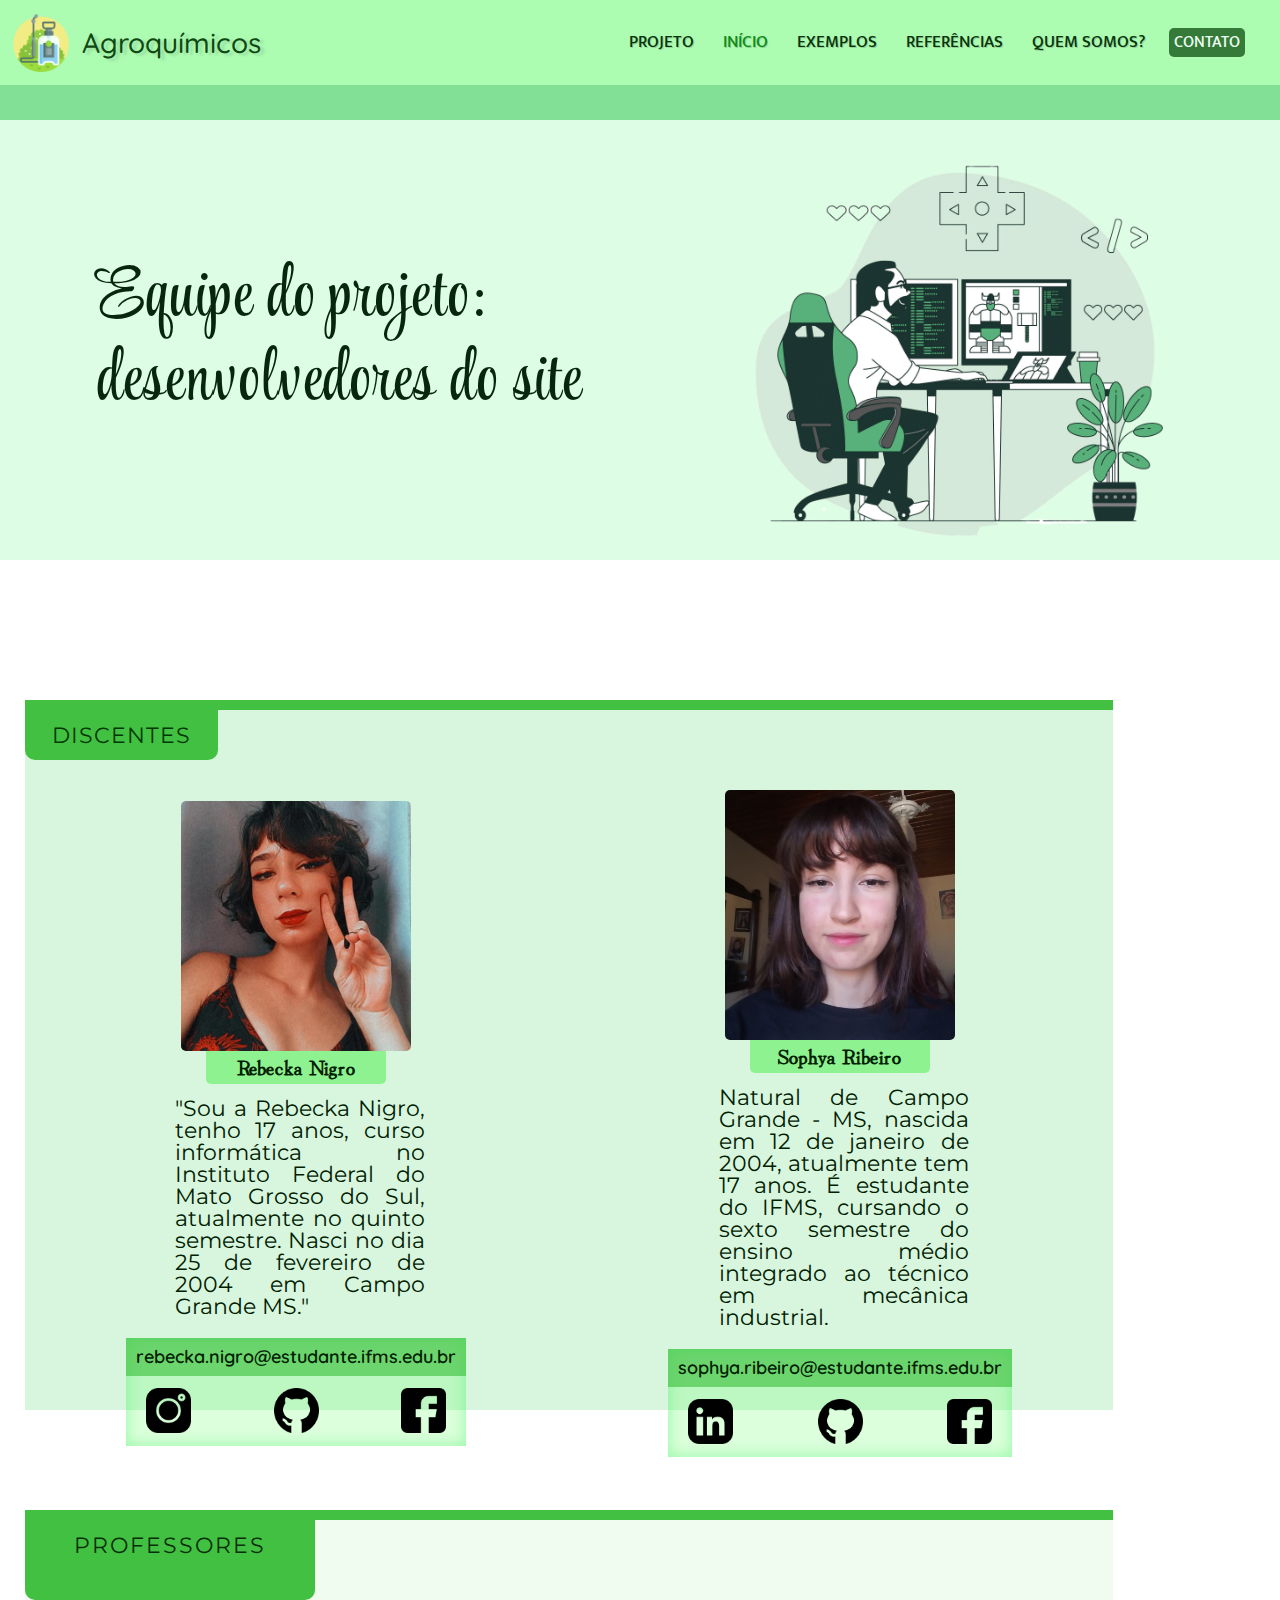
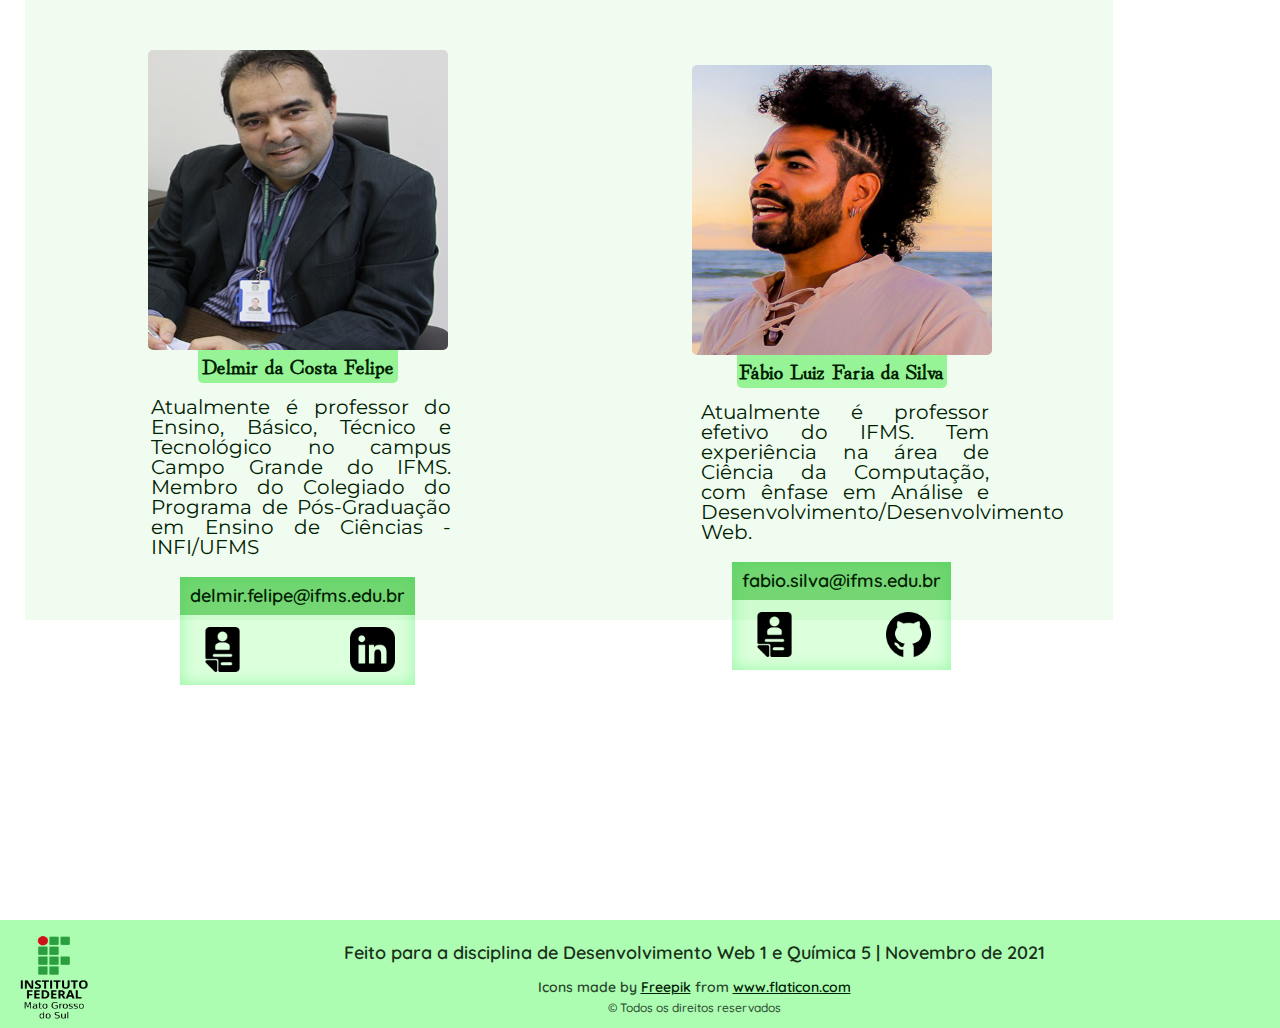
<file: quemsomos.html>
<!DOCTYPE html>
<html lang="pt-br">

<head>
    <meta charset="UTF-8">
    <meta http-equiv="X-UA-Compatible" content="IE=edge">
    <meta name="viewport" content="width=device-width, initial-scale=1.0">
    <link rel="stylesheet" href="reset.css">
    <link rel="stylesheet" href="style.css">
    <link rel="stylesheet" href="quemsomos.css">
    <link rel="icon" href="Imagens/icon.png">
    <link href="https://fonts.googleapis.com/css2?family=Raleway:wght@300;800&display=swap" rel="stylesheet">
    <link href="https://fonts.googleapis.com/css2?family=Style+Script&display=swap" rel="stylesheet">
    <link
        href="https://fonts.googleapis.com/css2?family=Mukta:wght@300&family=Open+Sans+Condensed:wght@300&display=swap"
        rel="stylesheet">
    <link href="https://fonts.googleapis.com/css2?family=Quicksand:wght@300;400;500;600;700&display=swap"
        rel="stylesheet">
    <link href="https://fonts.googleapis.com/css2?family=Bebas+Neue&display=swap" rel="stylesheet">
    <link href="https://fonts.googleapis.com/css2?family=Josefin+Sans:wght@100;300;400;500;600;700&display=swap"
        rel="stylesheet">
    <link
        href="https://fonts.googleapis.com/css2?family=Kaisei+HarunoUmi:wght@400;500;700&family=Montserrat:wght@200;300;400;500;600&family=Patua+One:wght@200;300;400;500;600&display=swap"
        rel="stylesheet">
    <link href="https://fonts.googleapis.com/css2?family=Hina+Mincho&display=swap" rel="stylesheet">
    <link href="https://fonts.googleapis.com/css2?family=Raleway:wght@200;300;400;500;600&display=swap"
        rel="stylesheet">
    <link href="https://fonts.googleapis.com/css2?family=Satisfy&display=swap" rel="stylesheet">
    <link
    href="https://fonts.googleapis.com/css2?family=Bad+Script&family=Handlee&family=Parisienne:wght@300;400;500;600;700&display=swap"
    rel="stylesheet">
    <title>Agroquímicos | Quem somos?</title>
</head>

<body>
    <header class="header__header">
        <div class="header__div">
            <img class="header__icone" src="Imagens/icon.png" alt="Icone agrotóxico">
            <h1> Agroquímicos</h1>
        </div>


        <nav>
            <ul>
                <li class="nav__lista"><a href="paginainicial.html" class="nav__lista--projeto">Projeto</a></li>
                <li class="nav__lista"><a href="index.html" class="nav__lista--agrotoxicos">Início</a></li>
                <li class="nav__lista"><a href="exemplos.html" class="nav__lista--exemplos">Exemplos</a></li>
                <li class="nav__lista"><a href="referencias.html" class="nav__lista--referencias">Referências</a></li>
                <li class="nav__lista"><a href="quemsomos.html" class="nav__lista--quemsomos">Quem somos?</a></li>
                <li class="nav__lista"><a href="contatos.html" class="nav__lista--contatos">Contato</a></li>
            </ul>

        </nav>

    </header>



    <main>

        <section class="container__seção--titulo">
            <div class="seção__titulo--div">
                <h2 class="seção__titulo"> Equipe do projeto: desenvolvedores do site </h2>
            </div>
            <div>
                <img src="Imagens/quemsomos-img.png" alt="Imagem de início representando a equipe"
                    class="seção__titulo--img">
            </div>
        </section>

        <section>

            <div class="seção__envolvidos">

                <h2 class="seção__discentes--titulo"> Discentes</h2>

                <div class="seção__discentes">

                    <div class="seção__discentes--divisao">

                        <img alt="Fotografia da estudante Rebecka" src="Imagens/Rebecka.png"
                            class="discentes__foto--rebecka">
                        <h4 class="discentes__nome">Rebecka Nigro</h4>
                        <p class="discentes__descrição">"Sou a Rebecka Nigro, tenho 17 anos, curso informática no
                            Instituto Federal do Mato Grosso do Sul, atualmente no quinto semestre. Nasci no dia 25 de
                            fevereiro de 2004 em Campo Grande MS."
                        </p>


                        <div class="contatos">
                            <p class="contatos__email">rebecka.nigro@estudante.ifms.edu.br </p>
                            <div class="contatos__icones">
                                <a href="https://www.instagram.com/rebecka_nigro/" target="blank"><img
                                        alt="Icone do Instagram" src="Imagens/icone-instagram.png"
                                        class="icone-instagram"></a>
                                <a href="https://github.com" target="blank"><img alt="Icone do GitHub"
                                        src="Imagens/icon-github.png" class="icone-github"></a>
                                <a href="https://www.facebook.com/profile.php?id=100010315860470" target="blank"><img
                                        alt="Icone do Facebook" src="Imagens/icone-facebook.png"
                                        class="icone-facebook"></a>
                            </div>

                        </div>
                    </div>

                    <div class="seção__discentes--divisao">


                        <img alt="Fotografia da estudante Sophya Ribeiro" src="Imagens/sophya.jpeg"
                            class="discentes__foto--sophya">

                        <h4 class="discentes__nome">Sophya Ribeiro</h4>
                        <p class="discentes__descrição">Natural de Campo Grande - MS, nascida em 12 de janeiro de
                            2004,
                            atualmente tem 17 anos. É estudante do IFMS, cursando o sexto semestre do ensino médio
                            integrado ao técnico
                            em mecânica industrial.
                        </p>


                        <div class="contatos">
                            <p class="contatos__email">sophya.ribeiro@estudante.ifms.edu.br </p>
                            <div class="contatos__icones">
                                <a href="https://www.linkedin.com/in/sophya-ribeiro/" target="blank"><img
                                        alt="Icone do Linkedin" src="Imagens/icon-linkedin.png"
                                        class="icone-linkedin"></a>
                                <a href="https://github.com/sSophyas" target="blank"><img alt="Icone do GitHub"
                                        src="Imagens/icon-github.png" class="icone-github"></a>
                                <a href="https://www.facebook.com/profile.php?id=100069728686094" target="blank"><img
                                        alt="Icone do Facebook" src="Imagens/icone-facebook.png"
                                        class="icone-facebook"></a>

                            </div>
                        </div>

                    </div>
                </div>

        </section>

        <section>

            <div class="seção__envolvidos--docentes">
                <h2 class="seção__docentes--titulo"> Professores</h2>
                <div class="seção__docentes">

                    <div class="seção__docentes--delmir">

                        <img alt="Fotografia do professor Delmir" src="Imagens/delmir.png" class="foto__delmir">

                        <h4 class="nome__delmir">Delmir da Costa Felipe</h4>
                        <p class="descrição__delmir"> Atualmente é professor do Ensino, Básico, Técnico e Tecnológico no
                            campus Campo Grande do IFMS. Membro do Colegiado do Programa de Pós-Graduação em Ensino de
                            Ciências - INFI/UFMS
                        </p>


                        <div class="contatos">
                            <p class="contatos__email">delmir.felipe@ifms.edu.br </p>
                            <div class="contatos__icones">
                                <a href="http://lattes.cnpq.br/5427759723523621" target="blank"><img
                                        alt="Icone de curriculo" src="Imagens/icon-curriculo.png"
                                        class="icone-curriculo"></a>
                                <a href="https://www.linkedin.com/in/delmir-felipe-73b4b954/" target="blank"><img
                                        alt="Icone do Linkedin " src="Imagens/icon-linkedin.png"
                                        class="icone-linkedin"></a>
                            </div>

                        </div>

                    </div>

                    <div class="seção__docentes--fabio">
                        <img alt="Fotografia do professor Fábio" src="Imagens/fabio.png" class="foto__fabio">

                        <h4 class="nome__fabio">Fábio Luiz Faria da Silva</h4>
                        <p class="descrição__fabio">Atualmente é professor efetivo do IFMS. Tem experiência na área de
                            Ciência da Computação, com ênfase em Análise e Desenvolvimento/Desenvolvimento Web.
                        </p>

                        <div class="contatos">
                            <p class="contatos__email">fabio.silva@ifms.edu.br </p>
                            <div class="contatos__icones">

                                <a href="http://lattes.cnpq.br/6998321135974577" target="blank"><img
                                        alt="Icone de curriculo" src="Imagens/icon-curriculo.png"
                                        class="icone-curriculo"></a>
                                <a href="https://github.com/fabioluizfaria" target="blank"><img alt="icone do GitHub"
                                        src="Imagens/icon-github.png" class="icone-github"></a>
                            </div>
                        </div>
                    </div>
                </div>
            </div>

        </section>

    </main>


    <footer>
        <a href="https://www.ifms.edu.br/" target="blank">
            <img src="Imagens/ifms-logo.png" alt="Logo IFMS" class="footer__logo">
        </a>
        <div class="footer__div">
            <p class="footer__creditos"> Feito para a disciplina de Desenvolvimento Web 1 e Química 5
                |
                Novembro de 2021 </br> </p>
            <p class="footer__creditos--freepik">Icons made by <a href="https://www.freepik.com"
                    title="Freepik">Freepik</a> from <a href="https://www.flaticon.com/"
                    title="Flaticon">www.flaticon.com</a></p>

            <p class="footer__creditos--copyright"> © Todos os direitos reservados</p>
        </div>
    </footer>

</body>
</html>
</file>
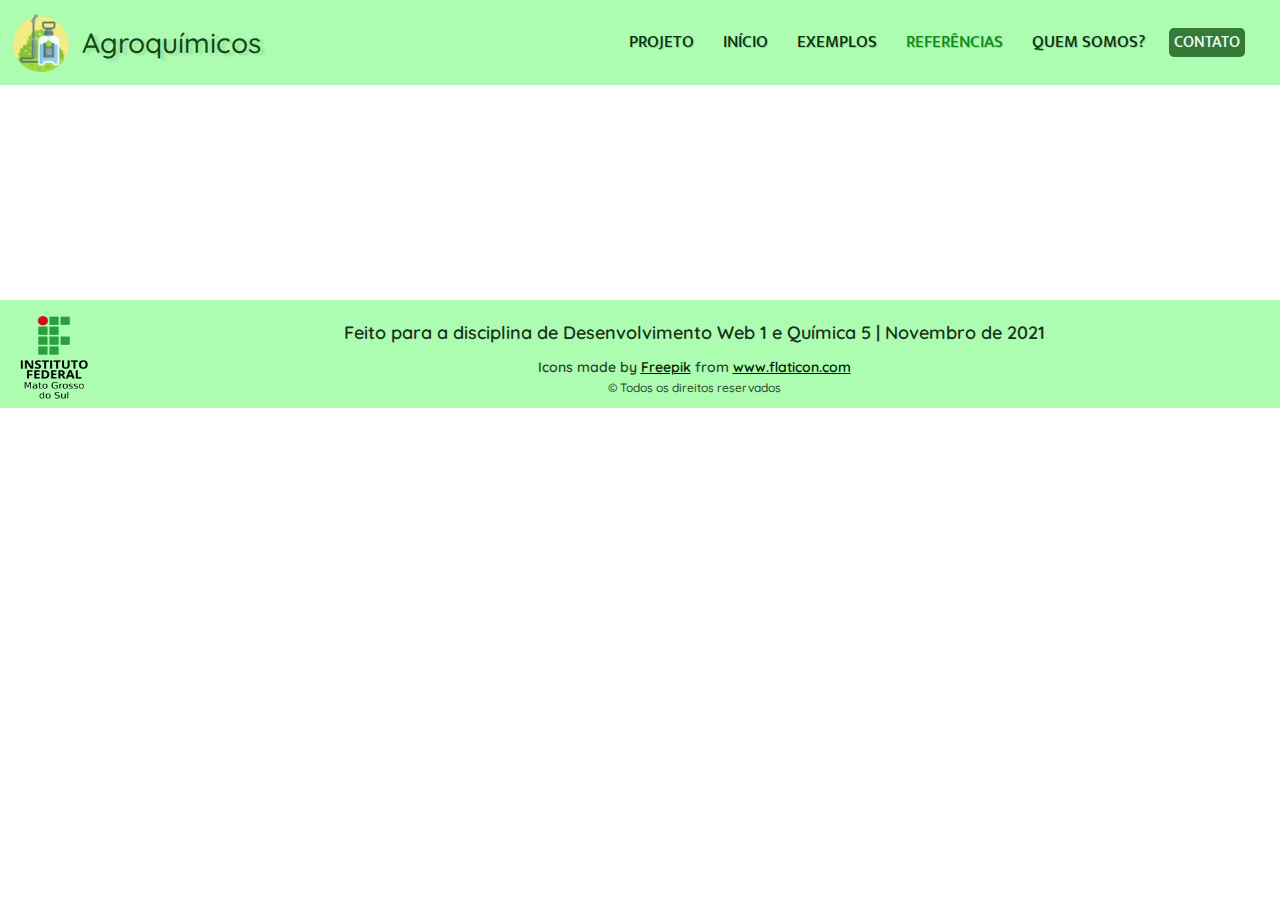
<file: referencias.html>
<!DOCTYPE html>
<html lang="en">

<head>
    <meta charset="UTF-8">
    <meta http-equiv="X-UA-Compatible" content="IE=edge">
    <meta name="viewport" content="width=device-width, initial-scale=1.0">
    <link rel="stylesheet" href="reset.css">
    <link rel="stylesheet" href="style.css">
    <link rel="stylesheet" href="referencias.css">
    <link rel="icon" href="Imagens/icon.png">
    <link href="https://fonts.googleapis.com/css2?family=Raleway:wght@300;800&display=swap" rel="stylesheet">
    <link href="https://fonts.googleapis.com/css2?family=Style+Script&display=swap" rel="stylesheet">
    <link
        href="https://fonts.googleapis.com/css2?family=Mukta:wght@300&family=Open+Sans+Condensed:wght@300&display=swap"
        rel="stylesheet">
    <link href="https://fonts.googleapis.com/css2?family=Quicksand:wght@300;400;500;600;700&display=swap"
        rel="stylesheet">
    <link href="https://fonts.googleapis.com/css2?family=Kaisei+HarunoUmi&display=swap" rel="stylesheet">
    <link href="https://fonts.googleapis.com/css2?family=Satisfy&display=swap" rel="stylesheet">
    <link href="https://fonts.googleapis.com/css2?family=Bad+Script&family=Handlee&family=Parisienne&display=swap"
        rel="stylesheet">
    <title>Agroquímicos</title>
</head>

<body>

    <header class="header__header">
        <div class="header__div">
            <img class="header__icone" src="Imagens/icon.png" alt="Icone agrotóxico">
            <h1>Agroquímicos</h1>
        </div>

        <nav>
            <ul>
                <li class="nav__lista"><a href="paginainicial.html" class="nav__lista--projeto">Projeto</a></li>
                <li class="nav__lista"><a href="index.html" class="nav__lista--agrotoxicos">Início</a></li>
                <li class="nav__lista"><a href="exemplos.html" class="nav__lista--exemplos">Exemplos</a></li>
                <li class="nav__lista"><a href="referencias.html" class="nav__lista--referencias">Referências</a></li>
                <li class="nav__lista"><a href="quemsomos.html" class="nav__lista--quemsomos">Quem somos?</a></li>
                <li class="nav__lista"><a href="contatos.html" class="nav__lista--contatos">Contato</a></li>
            </ul>

        </nav>
    </header>

    <main>
        <h2></h2>
        <p></p>
    </main>

    <footer>

        <a href="https://www.ifms.edu.br/" target="blank">
            <img src="Imagens/ifms-logo.png" alt="Logo IFMS" class="footer__logo">
        </a>
        <div class="footer__div">
            <p class="footer__creditos"> Feito para a disciplina de Desenvolvimento Web 1 e Química 5
                |
                Novembro de 2021 </br> </p>
            <p class="footer__creditos--freepik">Icons made by <a href="https://www.freepik.com"
                    title="Freepik">Freepik</a> from <a href="https://www.flaticon.com/"
                    title="Flaticon">www.flaticon.com</a></p>

            <p class="footer__creditos--copyright"> © Todos os direitos reservados</p>
        </div>

    </footer>

</body>
</html>
</file>
<file: style.css>
*{
    color:#002002;
    font-family: 'Kaisei HarunoUmi', serif;
}

body{
    color:#002002;
}

header{
    padding: 0;
    background-color: #acfcb2;
    position: fixed;
    top:0;
    left: 0;
    width: 100%;
}

.header__header{
    display: flex;
    align-items: center;
    height: 85px;
    justify-content: space-between;
}

.header__div{
    display: flex;
    justify-content: left;
    align-items: center;
}

.header__icone{
    width: 58px;
    padding: 2px;
    margin: 10px;
    opacity: 85%;
}

.header__span{
    margin-left: 12px;
    color: #0d4911
}

h1{
    font-size: 28px;
    font-weight: 500;
    font-family: 'Quicksand', sans-serif;
    color: #0d4911;
    text-shadow: 4px 2px 3px #98da9d;
}

nav{
    align-items: center;
    display: flex; 
    margin-right: 10px;
    justify-content: right;
    
}

ul{
    justify-content: flex-end;
    display: flex;
    margin: 0 auto; 
}

.nav__lista{
    text-align: right;
    justify-content: right;
    align-items: center;
    margin: auto;
    margin-left: 14px;
    margin-right: 5px;
    font-family:'Mukta', sans-serif;
    font-weight: 500;
    font-size: 17px;
    text-transform: uppercase;
}

.nav__lista--projeto{
    padding: 5px;
    text-decoration: none;
    color: #063509;
    text-shadow: 1px 1px #8fc592d0;
}

.nav__lista--projeto:hover{
    color: #2b6d2b; 
}

.nav__lista--agrotoxicos{
    padding: 5px;
    text-decoration: none;
    color: #0a8d12;
    text-shadow: 1px 1px #8fc592d0;
}

.nav__lista--exemplos{
    padding: 5px;
    text-decoration: none;
    color: #063509;
    text-shadow: 1px 1px #8fc592d0;
}

.nav__lista--exemplos:hover{
    color: #2b6d2b; 
}

.nav__lista--referencias{
    padding: 5px;
    text-decoration: none;
    color: #063509;
    text-shadow: 1px 1px #8fc592d0;
}

.nav__lista--referencias:hover{
    color: #2b6d2b; 
}

.nav__lista--quemsomos{
    padding: 5px;
    text-decoration: none;
    color: #063509;
    text-shadow: 1px 1px #8fc592d0;
}
.nav__lista--quemsomos:hover{
    color: #2b6d2b; 
}


.nav__lista--contatos{
    text-decoration: none;
    color: #ecfff0;
    font-size: 16px;
    background-color: #16581acb;
    padding-top: 1px;
    padding-bottom: 1px;
    padding-left: 5px; 
    padding-right: 5px; 
    margin-right: 20px;
    border-top-left-radius: 5px;
    border-bottom-right-radius: 5px;
    border-top-right-radius: 5px;
    border-bottom-left-radius: 5px;
}

.nav__lista--contatos:hover{
    background-color: #188b20cb;
    color:#ffffff;   
}

.container__seção--titulo{
    display: flex;
    align-items: center;
    justify-content: space-around;
    background-color: #defde5;
    border-top: 50px solid #82df96;
    margin-top: 70px;
    margin-bottom: 140px;
    padding: 20px;
    height: 400px;
}

.seção__titulo--div{
    display: flex;
    justify-content: left;
    flex-direction: column;
    width: 40%;
}

.seção__titulo{
    justify-content: left;
    text-align: left;
    margin: auto;
    color:rgb(8, 37, 13);
    font-family: 'Style Script', cursive;
    line-height: 1.2;
    font-weight: 400;
    font-size: 75px;
    letter-spacing: 2px;
}

.seção__titulo--img{
    width: 410px;
}



/* -------------------- Conteudo -------------------- */

h3{
    color:rgb(8, 37, 13);
    font-family: 'Parisienne', cursive;
    line-height: 1.25;
    font-weight: 500;
    font-size: 43px;
    letter-spacing: 1px;
    text-align: left;
    padding-left: 15px;
}

.seçao__conteudo{
    display: flex;
    flex-direction: column;
    justify-content: left;
    align-items: left;
    
}

.seçao__tipos--paragrafos{
    text-align: center;
    font-family: 'Quicksand', sans-serif;
    font-size: 22px;
    font-weight: 400;
    padding-left: 18px;
    text-align: justify ;
    margin-bottom: 60px;  
    line-height: 35px;
    width: 75%;
}

.paragrafoss__span{
    font-size:22px;
    font-weight: 500;
    color: #4da555;
    /* text-decoration:underline; */
}

.paragrafoss__span--tipos{
    font-size:24px;
    font-weight: 500;
    color: #1e6924;
}

.conteudo__paragrafos{
    text-align: center;
    font-family: 'Quicksand', sans-serif;
    font-size: 22px;
    font-weight: 400;
    padding-left: 18px;
    text-align: justify ;
    margin-bottom: 90px;  
    line-height: 32px;
    width: 75%;
}

/* -------------------- Footer ---------------------- */

footer{
    padding-top: 10px;
    display: flex;
    margin-top: 300px;
    background-color: #acfcb2;
    justify-content: center;
    align-items: center;
    width: 100%;
}

.footer__div{
    display: flex;
    flex-direction: column;
    margin: auto;
    justify-content: center;
}

.footer__logo{
    width: 98px;
    height: 85px;
    align-items: center;
    padding: 5px;
}

.footer__creditos{
    text-align: center;
    font-family: 'Quicksand', sans-serif;
    color:#183118;
    font-weight: 600;
}

.footer__creditos--copyright{
    font-size: 12px;
    padding-top: 8px;
    text-align: center;
    font-family: 'Quicksand', sans-serif;
    color:#29462b;
    font-weight: 500;
}

.footer__creditos--freepik{
    font-size: 14px;
    padding-top: 18px;
    text-align: center;
    font-family: 'Quicksand', sans-serif;
    color:#29462b;
    font-weight: 600;
}

/* ------------------------ Responsividade ----------------- */

@media screen and (max-width: 1200px) {
    
    .header__header{
        height: 100px;
    }
    nav{
        width: auto;
        flex-direction: column;
    }
    .conteudo__paragrafos{
        width: auto;
    }

}

@media screen and (min-width: 700px){
    p{
        font-size: 18px;
    }
}
</file>
<file: contatoResposta.css>
*{
    color:#002002;
    font-family: 'Kaisei HarunoUmi', serif;
}

body{
    color:#002002;
    background: rgb(248,255,154);
    background: linear-gradient(90deg, rgba(248,255,154,1) 0%, rgb(173, 255, 171) 51%, rgb(95, 206, 123) 100%);
}

.div__mensagem{ 
    padding: 18px;
    width: 35%;
    margin: auto;
    margin-top: 50px;
    display: flex;
    justify-content: center;
    align-items: center;
    flex-direction: column;
    background-color: rgba(255, 255, 255, 0.87);
    box-shadow: 1px 1px 10px #02750a2a;
    border-top: solid 15px #48c951b9;
}

.div__icone{
    display: flex;
    justify-content: left;
    align-items: center;
}

span{
    margin-left: 12px;
    color: #0d4911
}

.icone{
    width: 58px;
    padding: 2px;
    margin: 10px;
    opacity: 85%;
}

h1{
    font-size: 24px;
    font-weight: 500;
    font-family: 'Quicksand', sans-serif;
    color: #0d4911;
    text-shadow: 3px 1px 2px #98da9d8f;
}

h2{
    padding-top: 40px;
    font-size: 25px;
    text-shadow: 1px 2px 1px #93ff9a5e;
    color:#025809;
    font-family: 'Montserrat', sans-serif;
    font-weight: 400;
    text-align: center;
}

p{
    text-align: center;
    padding-top:10px;
    font-size: 18px;
    font-family: 'Montserrat', sans-serif;
    font-weight: 300;
}

button{
    margin-top: 40px;
    height: 50px;
    width: 250px;
    font-size: 19px;
    background-color: #b1ffb8;
    border: none;
    color:#025809;
    cursor: pointer;
    font-family: 'Montserrat', sans-serif;;
}

button:hover{
    transform: scale(1.01);
}
</file>
<file: contatos.css>
.container__seção--titulo{
    display: flex;
    align-items: center;
    justify-content: space-around;
    background-color: #BFFFE5;
    border-top: 80px solid #32db8c;
    margin-top: 70px;
    margin-bottom: 140px;
    padding: 20px;
    height: 400px;
}

.seção__titulo--div{
    display: flex;
    justify-content: left;
    flex-direction: column;
    width: 40%;
}

.seção__titulo{
    justify-content: left;
    text-align: left;
    margin: auto;
    color:rgb(8, 37, 13);
    font-family: 'Style Script', cursive;
    line-height: 1.4;
    font-weight: 400;
    font-size: 70px;
    letter-spacing: 1px;
}

.seção__titulo--img{
    width: 600px;
}


/* ------------------ conteudo -------------------- */

.container__seção--contato{
    display: flex;
    flex-direction: row;
    justify-content: space-around;
}

.form__contato{
    display: flex;
    justify-content: center;
    width: 65%;
    margin-right: 10px;
    margin-left: 0;
}

form{
    display: flex;
    flex-direction: column;
    align-items: center;
    background-color: #abf1ab13;
    width: 70%;
    height: 520px;
    border-top: solid 10px #37ad37;
    padding: 5px;
    box-shadow: 2px 1px 20px #75ff8154;
}

legend{
    padding: 0px 8px;
    font-family:'Montserrat', sans-serif;
    font-size: 26px;
    font-weight: 200;
    color:#024607;
    margin-top: 10px;
}

.fieldset__contato{
    justify-content: center;
    width: 70%;
    display: flex;
    padding: 8px;
    flex-direction: column;
}

input{
    font-size: 18px;
    font-weight: 400;
    height: 18px;
    padding: 8px;
    padding-left: 15px;
    font-family: 'Montserrat', sans-serif;
    border-color: #2b9e2b70;
    border-width: 1px;
}

label{
    font-size: 20px;
    font-weight: 500;
    font-family:  'Quicksand', sans-serif;
    padding-top: 18px;
    padding-bottom: 4px;
}

textarea{
    max-width: 100%;
    height: 80px; 
    font-size: 18px;
    font-weight: 400;
    font-family: 'Montserrat', sans-serif;
    padding: 8px;
    padding-left: 15px;
    margin-bottom: 20px;
    resize: vertical;
    border-color: #2b9e2b70;
    border-width: 1px;
}


.input__botao{
    height: 50px;
    width: 200px;
    font-size: 20px;
    background-color: #82f08b;
    justify-content: center;
    padding: 0;
    margin: auto;
    border: none;
    color:#025809;
    cursor: pointer;
    font-family: 'Montserrat', sans-serif;
}

.input__botao:hover{
    background-color: #cef5d1;
    box-shadow: 2px 2px 7px #98da9d9f;
    transform: scale(1.1);
    transition: all 1s ease 0s;
}

.seção__localização{
    width: 22%;
    margin-left: 20px;

}

.localização__mapa{
    padding: 10px;
}

iframe{
    margin-left: 30px;
    justify-content: right;
    padding-bottom: 8px;
}

.localização__nome{
    text-align: right;
    font-family: 'Source Sans Pro', sans-serif;
    font-size: 16px;
}

.localização__contatos{
    margin-top: 10px;
    display: flex;
    flex-wrap: wrap;
    
}

a{
    text-decoration: none;
}

a:hover{
    color: #025809;
}

.localização__endereço{
    text-align:right;
    font-size: 15px;
    font-family: 'Source Sans Pro', sans-serif;
}

.localização__icone{
    width: 28px;
    padding: 5px;
    opacity: 90%
}

.localização__icone:hover{
    opacity: 100%;
}


.localização__meios{
    margin: 0 auto;
    padding-bottom: 5px;
    text-align: right;
    font-size: 16px;
    font-family: 'Source Sans Pro', sans-serif;
    color: #37ad37;
}

.localização__telefone{
    margin-top: 20px;
    padding-bottom: 5px;
    text-align: right;
    font-size: 16px;
    font-family: 'Source Sans Pro', sans-serif;
    color: #37ad37;
}
</file>
<file: exemplos.css>
.nav__lista--projeto{
    padding: 5px;
    text-decoration: none;
    color: #063509;
    text-shadow: 1px 1px #8fc592d0;
}

.nav__lista--projeto:hover{
    color: #2b6d2b; 
}

.nav__lista--agrotoxicos{
    padding: 5px;
    text-decoration: none;
    color: #063509;
    text-shadow: 1px 1px #8fc592d0;
}

.nav__lista--agrotoxicos:hover{
    color: #2b6d2b; 
}

.nav__lista--exemplos{
    padding: 5px;
    text-decoration: none;
    color:  #0a8d12;
    text-shadow: 1px 1px #8fc592d0;
}


.nav__lista--referencias{
    padding: 5px;
    text-decoration: none;
    color:  #063509;
    text-shadow: 1px 1px #8fc592d0;
}

.nav__lista--referencias:hover{
    color: #2b6d2b; 
}

.nav__lista--quemsomos{
    padding: 5px;
    text-decoration: none;
    color: #063509;
    text-shadow: 1px 1px #8fc592d0;
}
.nav__lista--quemsomos:hover{
    color: #2b6d2b; 
}
</file>
<file: paginainicial.css>
.nav__lista--agrotoxicos{
    padding: 5px;
    text-decoration: none;
    color: #063509;
    text-shadow: 1px 1px #8fc592d0;
}

.header__header{
    background-color: #eff6fc;
    width: 100%;
    height: 110px;
    display: flex;
    margin: 0 auto;
    position: fixed;
    top:0;
    left: 0;
    box-shadow: 0px 0px 10px 0px #9bc6eb4b;
}

.header__div{
    width: 100%;
    display: flex;
    margin: auto;
    padding: 5px;
    align-items: center;
    flex-direction: column;
}

.header__icone{
    width: 80px;
    padding: 4px;
}

h1{
   font-size: 45px; 
   font-family: 'Parisienne', cursive; 
   padding: 2px;
   color: #6780dd;
}

.header__titulo{
    font-family: 'Quicksand', sans-serif;
    font-size: 15px;
    padding: 10px;
    font-weight: 400;
}

.seçao__paragrafo{
    background-color: #E3E9FF;
    width: 100%;
    height: 500px;
    margin-top: 100px;
    display: flex;
    align-content: center;
    justify-content: space-around;
}

.seçao__paragrafo--div{
    width: 42%;
    margin-top: 80px;
}

.seçao__paragrafo--img{
    margin-top: 80px;
}

.seçao__paragrafo--titulo{
    margin-top: 50px;
    font-size: 28px;
    font-family: 'Quicksand', sans-serif;
    margin-bottom: 10px;
    padding: 10px;
    text-align: center;
    color: #6d83db;
    line-height: 35px;
}

.paragrafo{
    font-family: 'Lato', sans-serif;
    font-size: 19px;
    font-weight: 400;
    padding: 10px;
    line-height: 30px;
    text-align: center;
}

.paragrafo__img{
    /* margin-top: 300px; */
    width: 500px;
}

.italico{
    font-style: italic;
}

/* ----------------- main -------------- */

.seçao__conteudo{
    margin: 20px;
    align-items: center;
    width: 96%;
    justify-content: space-around;
}

.seçao__conteudo--linha{
    display: flex;
    align-items: center;
    justify-content: space-between;
    margin-top: 140px;
}

.seçao__grupos{
    display: flex;
    flex-direction: column; 
    justify-content: center;
    margin: auto;
    align-items: center;
}

.seçao__grupos--img{
    width: 180px;
    padding: 20px;
}

.seçao__grupos--nome{
    text-align: center;
    font-family: 'Parisienne', cursive; 
    font-size: 32px;
    padding: 5px;
    font-weight: 500;
}

.seçao__grupos--integrantes{
    text-align: center;
    font-family: 'Quicksand', sans-serif;
    font-size: 17px;
    padding: 5px;
    font-weight: 400;
}

/* ------------------ Footer ------------ */

.links{
    color: #0a3e57;;
}

.links:hover{
    color: #0692d3;;
}


footer{
    padding-top: 10px;
    display: flex;
    margin-top: 400px;
    background-color: #E3E9FF;
    justify-content: center;
    align-items: center;
    width: 100%;
}

.footer__div{
    display: flex;
    flex-direction: column;
    margin: auto;
    justify-content: center;
}

.footer__logo{
    width: 94px;
    height: 85px;
    align-items: center;
    padding: 10px;
}

.footer__creditos{
    text-align: center;
    font-family: 'Quicksand', sans-serif;
    color:#183118;
    font-weight: 600;
}

.footer__creditos--copyright{
    font-size: 12px;
    padding-top: 8px;
    text-align: center;
    font-family: 'Quicksand', sans-serif;
    color:#29462b;
    font-weight: 500;
}

.footer__creditos--freepik{
    font-size: 14px;
    padding-top: 18px;
    text-align: center;
    font-family: 'Quicksand', sans-serif;
    color:#29462b;
    font-weight: 600;
}


/* ---------------- Responsividade -------------------- */

@media screen and (max-width: 360px) {
    
    .header__header{
       height: 200px;
    }

    h1{
        font-size: 80px;
    }

    .header__titulo{
        font-size: 25px;
    }

    .seçao__paragrafo{
        height: 1000px;
        margin-top: 200px;
        flex-direction: column;
    }

    .seçao__paragrafo-img{
        margin-top: 90px;
        width: 300px;
    }

    .seçao__paragrafo--titulo{
        font-size: 20px;
    }
}
</file>
<file: quemsomos.css>
<<<<<<< HEAD

.container__seção--titulo{
    display: flex;
    align-items: center;
    justify-content: space-around;
    background-color: #D4E9D9;
    border-top: 50px solid #82df96;
    margin-top: 70px;
    margin-bottom: 140px;
    padding: 20px;
    height: 400px;
}

.seção__titulo--div{
    display: flex;
    justify-content: left;
    flex-direction: column;
    width: 40%;
}

.seção__titulo{
    justify-content: left;
    text-align: left;
    margin: auto;
    color:rgb(8, 37, 13);
    font-family: 'Style Script', cursive;
    line-height: 1.2;
    font-weight: 400;
    font-size: 75px;
    letter-spacing: 2px;
}

.seção__titulo--img{
    width: 440px;
}



/* ----------------------discentes---------------- */
.seção__envolvidos{
    background-color: #d4f8dd48;
    width: 70%;
    height: 700px;
    margin-left: 25px;
    margin-top: 100px;
}

.seção__discentes{
    margin: 0 auto;
    display: flex;
    justify-content: space-evenly;
    align-items: center;
    flex-direction: row;
}

.seção__discentes--titulo{
    background-color:#D4E9D9;
    font-size: 38px;
    font-weight: 500;
    letter-spacing: 1px; 
    margin-bottom: 30px;
    padding: 20px;
    height: 20px;
    text-align: center;
    color:#003803;
    font-family: 'Parisienne', cursive;
    border-bottom-left-radius: 10px;
    border-bottom-right-radius: 10px;
}


.seção__discentes--divisao{
    margin: 0 auto;
    display: flex;
    flex-direction: column;
    align-items: center;
}

.discentes__foto--rebecka{
    width: 230px;
    height: 250px;
    margin-bottom: 0px;
    border-top-left-radius: 5px;
    border-bottom-left-radius: 5px;
    border-top-right-radius: 5px;
    border-bottom-right-radius: 5px;
}


.discentes__foto--sophya{
    width: 230px;
    height: 250px;
    margin-bottom: 0px;
    border-top-left-radius: 5px;
    border-bottom-left-radius: 5px;
    border-top-right-radius: 5px;
    border-bottom-right-radius: 5px;
}

.discentes__nome{
    padding-top: 5px;
    padding-left: 0px;
    padding-bottom: 7px;
    font-weight: 600;
    font-family: 'Hina Mincho', serif;
    font-size:21px;
    text-align: center;
    justify-content: center;
    background-color: #D4E9D9;
    width: 180px;
    border-bottom-right-radius: 5px;
    border-bottom-left-radius: 5px;
}


.discentes__descrição{
    text-align: justify;
    padding-left: 15px;
    padding-top: 14px;
    padding-right: 8px;
    padding-bottom: 20px;
    width: 400px;
    font-family: 'Quicksand', sans-serif;
    font-size: 22px; 
}

.contatos{
    display: flex;
    margin: auto;
    flex-direction: column;
    background-color: #93e79336;
}

.contatos__email{
    justify-content: center;
    text-align: center;
    font-weight: 600;
    background-color: #71d371a2;
    padding: 10px;
    font-family:  'Quicksand', sans-serif;
}

/* ------------------ ICONES ------------ */

.contatos__icones{
    display: flex;
    justify-content: space-between;
    align-items: center;
    padding: 12px;
}

.icone-github{
    width: 45px;
    padding: 0px 8px 0px;
}

.icone-github:hover{
    transform: scale(1.1);
}

.icone-instagram{
    width: 45px;
    padding: 0px 8px 0px;
    height: 38px;
}

.icone-instagram:hover{
    transform: scale(1.1);
}

.icone-linkedin{
    width: 45px;
    padding: 0px 8px 0px;
}

.icone-linkedin:hover{
    transform: scale(1.1);
}
.icone-curriculo{
    width: 45px;
    padding: 0px 8px 0px;
}

.icone-curriculo:hover{
    transform: scale(1.1);
}

.icone-instagram{
    width: 45px;
    height: 45px;
    padding: 0px 8px 0px;
}

.icone-instagram:hover{
    transform: scale(1.1);
}

.icone-facebook{
    width: 45px;
    padding: 0px 8px 0px;
}

.icone-facebook:hover{
    transform: scale(1.1);
}

/* ----------------- DOCENTES ---------------- */

.seção__docentes--titulo{
    background-color:#D4E9D9;
    font-size: 38px;
    font-weight: 500;
    letter-spacing: 1px; 
    margin-bottom: 30px;
    padding: 25px;
    height: 20px;
    text-align: center;
    color:#003803;
    font-family: 'Parisienne', cursive;
    border-bottom-left-radius: 10px;
    border-bottom-right-radius: 10px;
}

.seção__envolvidos--docentes{
    background-color: #d4f8dd48;
    width: 70%;
    height: 700px;
    margin-left: 25px;
    margin-top: 100px;
}

.seção__docentes{
    margin: 0 auto;
    display: flex;
    justify-content: space-between;
    align-items: center;
}

.seção__docentes--delmir{
    padding: 5px;
    margin: 0 auto;
    display: flex;
    flex-direction: column;
    align-items: center; 
}

.seção__docentes--fabio{
    padding: 5px;
    margin: 0 auto;
    display: flex;
    flex-direction: column;
    align-items: center;
}

.foto__delmir{
    width: 300px;
    height: 300px;
    margin-top: 15px;
    margin-left: 10px;
    margin-right: 10px;
    margin-bottom: 0px;
    border-top-left-radius: 5px;
    border-bottom-left-radius: 5px;
    border-top-right-radius: 5px;
    border-bottom-right-radius: 5px;

}

.foto__fabio{
    width: 300px;
    height: 290px;
    margin-top: 15px;
    margin-left: 10px;
    margin-right: 10px;
    margin-bottom: 0px;
    border-top-left-radius: 5px;
    border-bottom-left-radius: 5px;
    border-top-right-radius: 5px;
    border-bottom-right-radius: 5px;

}

.nome__delmir{
    padding-top: 5px;
    padding-left: 0px;
    padding-bottom: 7px;
    font-weight: 600;
    font-family: 'Hina Mincho', serif;
    font-size:21px;
    text-align: center;
    justify-content: center;
    background-color: #D4E9D9;
    width: 200px;
    border-bottom-right-radius: 5px;
    border-bottom-left-radius: 5px;
}

.nome__fabio{
    padding-top: 5px;
    padding-left: 0px;
    padding-bottom: 7px;
    font-weight: 600;
    font-family: 'Hina Mincho', serif;
    font-size:21px;
    text-align: center;
    justify-content: center;
    background-color: #D4E9D9;
    width: 210px;
    border-bottom-right-radius: 5px;
    border-bottom-left-radius: 5px;
}

.descrição__delmir{
    text-align: justify;
    padding-left: 15px;
    padding-top: 14px;
    padding-right: 8px;
    padding-bottom: 20px;
    width: 400px;
    font-family: 'Quicksand', sans-serif;
    font-size: 20px; 
}

.descrição__fabio{
    text-align: justify;
    padding-left: 15px;
    padding-top: 14px;
    padding-right: 8px;
    padding-bottom: 20px;
    width: 400px;
    font-family: 'Quicksand', sans-serif;
    font-size: 20px; 
}

@media screen and (max-width: 1000px){

    .seção__discentes{
        flex-direction: column;
        margin-top: 50px;
        width: 100%;
        height: 1800px;
    }

    .seção__discentes--divisao{
        width: 50%;
        padding: 25px;
    }

    .header__div{
        flex-direction: column;
    }
}


=======
.container__seção--titulo{
    display: flex;
    align-items: center;
    justify-content: space-around;
    background-color: #D4E9D9;
    border-top: 80px solid #86c594;
    margin-top: 70px;
    margin-bottom: 140px;
    padding: 20px;
    height: 400px;
}

.seção__titulo--div{
    display: flex;
    justify-content: left;
    flex-direction: column;
    width: 40%;
}

.seção__titulo{
    justify-content: left;
    text-align: left;
    margin: auto;
    color:rgb(8, 37, 13);
    font-family: 'Style Script', cursive;
    line-height: 1.2;
    font-weight: 400;
    font-size: 70px;
    letter-spacing: 1px;
}

.seção__titulo--img{
    width: 440px;
}



/* ----------------------discentes---------------- */
.seção__envolvidos{
    background-color: #bef0c89a;
    width: 85%;
    height: 700px;
    border-top: solid 10px #42c042;
    margin-left: 25px;
    margin-top: 100px;
}

.seção__discentes{
    margin: 0 auto;
    display: flex;
    justify-content: space-evenly;
    align-items: center;
    flex-direction: row;
}

.seção__discentes--titulo{
    background-color:#42c042;
    font-size: 22px;
    font-weight: 400;
    letter-spacing: 1px;
    text-transform: uppercase;
    margin-bottom: 30px;
    padding: 15px;
    height: 20px;
    width: 15%;
    text-align: center;
    color:#003803;
    font-family: 'Montserrat', sans-serif;
    border-bottom-left-radius: 10px;
    border-bottom-right-radius: 10px;

}


.seção__discentes--divisao{
    margin: 0 auto;
    display: flex;
    flex-direction: column;
    align-items: center;
}


.discentes__foto--rafael{
    width: 210px;
    height: 250px;
    margin-bottom: 0px;
    border-top-left-radius: 5px;
    border-bottom-left-radius: 5px;
    border-top-right-radius: 5px;
    border-bottom-right-radius: 5px;
}


.discentes__foto--rebecka{
    width: 230px;
    height: 250px;
    margin-bottom: 0px;
    border-top-left-radius: 5px;
    border-bottom-left-radius: 5px;
    border-top-right-radius: 5px;
    border-bottom-right-radius: 5px;
}


.discentes__foto--sophya{
    width: 230px;
    height: 250px;
    margin-bottom: 0px;
    border-top-left-radius: 5px;
    border-bottom-left-radius: 5px;
    border-top-right-radius: 5px;
    border-bottom-right-radius: 5px;
}

.discentes__nome{
    padding-top: 5px;
    padding-left: 0px;
    padding-bottom: 7px;
    font-weight: 600;
    font-family: 'Hina Mincho', serif;
    font-size:21px;
    text-align: center;
    justify-content: center;
    background-color: #63f063a2;
    width: 180px;
    border-bottom-right-radius: 5px;
    border-bottom-left-radius: 5px;
}


.discentes__descrição{
    text-align: justify;
    padding-left: 15px;
    padding-top: 14px;
    padding-right: 8px;
    padding-bottom: 20px;
    width: 250px;
    font-family: 'Montserrat', sans-serif;
}

.contatos{
    display: flex;
    margin: auto;
    flex-direction: column;
    background-color: #59ff5936;
    box-shadow: inset 0 0 1em #32ee586b;
}

.contatos__email{
    justify-content: center;
    text-align: center;
    font-weight: 600;
    background-color: #3ec03ea2;
    padding: 10px;
    font-family:  'Quicksand', sans-serif;
}

.contatos__icones{
    display: flex;
    justify-content: space-between;
    align-items: center;
    padding: 12px;
}

.icone-github{
    width: 45px;
    padding: 0px 8px 0px;
}

.icone-github:hover{
    transform: scale(1.1);
}

.icone-instagram{
    width: 45px;
    padding: 0px 8px 0px;
    height: 38px;
}

.icone-instagram:hover{
    transform: scale(1.1);
}

.icone-linkedin{
    width: 45px;
    padding: 0px 8px 0px;
}

.icone-linkedin:hover{
    transform: scale(1.1);
}
.icone-curriculo{
    width: 45px;
    padding: 0px 8px 0px;
}

.icone-curriculo:hover{
    transform: scale(1.1);
}

.icone-instagram{
    width: 45px;
    height: 45px;
    padding: 0px 8px 0px;
}

.icone-instagram:hover{
    transform: scale(1.1);
}

.icone-facebook{
    width: 45px;
    padding: 0px 8px 0px;
}

.icone-facebook:hover{
    transform: scale(1.1);
}

/* ----------------- DOCENTES ---------------- */

.seção__docentes--titulo{
    background-color:#42c042;
    font-size: 22px;
    font-weight: 400;
    letter-spacing: 2px;
    text-transform: uppercase;
    margin-bottom: 30px;
    padding-top: 15px;
    height: 40px;
    width: 240px;
    text-align: center;
    justify-content: center;
    color:#062e06;
    font-family: 'Montserrat', sans-serif;
    border-bottom-left-radius: 10px;
    border-bottom-right-radius: 10px;
}

.seção__envolvidos--docentes{
    background-color: #abf1ab31;
    width: 85%;
    height: 700px;
    border-top: solid 10px #42c042;
    margin-left: 25px;
    margin-top: 100px;
}

.seção__docentes{
    margin: 0 auto;
    display: flex;
    justify-content: space-between;
    align-items: center;
}

.seção__docentes--delmir{
    padding: 5px;
    margin: 0 auto;
    display: flex;
    flex-direction: column;
    align-items: center; 
}

.seção__docentes--fabio{
    padding: 5px;
    margin: 0 auto;
    display: flex;
    flex-direction: column;
    align-items: center;
}

.foto__delmir{
    width: 300px;
    height: 300px;
    margin-top: 15px;
    margin-left: 10px;
    margin-right: 10px;
    margin-bottom: 0px;
    border-top-left-radius: 5px;
    border-bottom-left-radius: 5px;
    border-top-right-radius: 5px;
    border-bottom-right-radius: 5px;

}

.foto__fabio{
    width: 300px;
    height: 290px;
    margin-top: 15px;
    margin-left: 10px;
    margin-right: 10px;
    margin-bottom: 0px;
    border-top-left-radius: 5px;
    border-bottom-left-radius: 5px;
    border-top-right-radius: 5px;
    border-bottom-right-radius: 5px;

}

.nome__delmir{
    padding-top: 5px;
    padding-left: 0px;
    padding-bottom: 7px;
    font-weight: 600;
    font-family: 'Hina Mincho', serif;
    font-size:21px;
    text-align: center;
    background-color: #63f063a2;
    width: 200px;
    border-bottom-right-radius: 5px;
    border-bottom-left-radius: 5px;
    justify-content: center;
}

.nome__fabio{
    padding-top: 5px;
    padding-left: 0px;
    padding-bottom: 7px;
    font-weight: 600;
    font-family: 'Hina Mincho', serif;
    font-size:21px;
    text-align: center;
    justify-content: center;
    background-color: #63f063a2;
    width: 210px;
    border-bottom-right-radius: 5px;
    border-bottom-left-radius: 5px;
}

.descrição__delmir{
    text-align: justify;
    padding-left: 15px;
    padding-top: 14px;
    padding-right: 8px;
    padding-bottom: 20px;
    width: 300px;
    font-family: 'Montserrat', sans-serif;
}

.descrição__fabio{
    text-align: justify;
    padding-left: 15px;
    padding-top: 14px;
    padding-right: 8px;
    padding-bottom: 20px;
    width: 288px;
    font-family: 'Montserrat', sans-serif;
}

@media screen and (max-width: 1000px){

    .seção__discentes{
        flex-direction: column;
        margin-top: 50px;
        width: 100%;
        height: 1800px;
    }

    .seção__discentes--divisao{
        width: 50%;
        padding: 25px;
    }

    .header__div{
        flex-direction: column;
    }
}


>>>>>>> 51a3555fb34738e34c5b137cdd75d205e610e4e5
</file>
<file: referencias.css>
.nav__lista--projeto{
    padding: 5px;
    text-decoration: none;
    color: #063509;
    text-shadow: 1px 1px #8fc592d0;
}

.nav__lista--projeto:hover{
    color: #2b6d2b; 
}

.nav__lista--agrotoxicos{
    padding: 5px;
    text-decoration: none;
    color: #063509;
    text-shadow: 1px 1px #8fc592d0;
}

.nav__lista--agrotoxicos:hover{
    color: #2b6d2b; 
}

.nav__lista--exemplos{
    padding: 5px;
    text-decoration: none;
    color: #063509;
    text-shadow: 1px 1px #8fc592d0;
}

.nav__lista--exemplos:hover{
    color: #2b6d2b; 
}

.nav__lista--referencias{
    padding: 5px;
    text-decoration: none;
    color: #0a8d12;
    text-shadow: 1px 1px #8fc592d0;
}

.nav__lista--quemsomos{
    padding: 5px;
    text-decoration: none;
    color: #063509;
    text-shadow: 1px 1px #8fc592d0;
}
.nav__lista--quemsomos:hover{
    color: #2b6d2b; 
}

h2{
    justify-content: left;
    text-align: left;
    margin: auto;
    color:rgb(8, 37, 13);
    font-family: 'Quicksand', sans-serif;
    font-weight: 400;
    font-size: 22px;
}

.conteudo__artigo{
    margin: 30px;
}

.seção__titulo--img{
    width: 280px;
}

button{
    margin: 10px 10px 10px 0px;
    background-color: #ACFCB2; 
    border: none;
    padding: 12px;
    cursor: pointer;
    height: 58px;
    width: 100px;
}

button:hover{
    background-color: #e0ffe2;
}

.seçao__conteudo{
    width: 70%;
}

.container__seção--titulo{
    margin-bottom: 50px;
}

hr{
    border: solid 1px #b1d8be62; 
    height: 1px;
}
</file>
